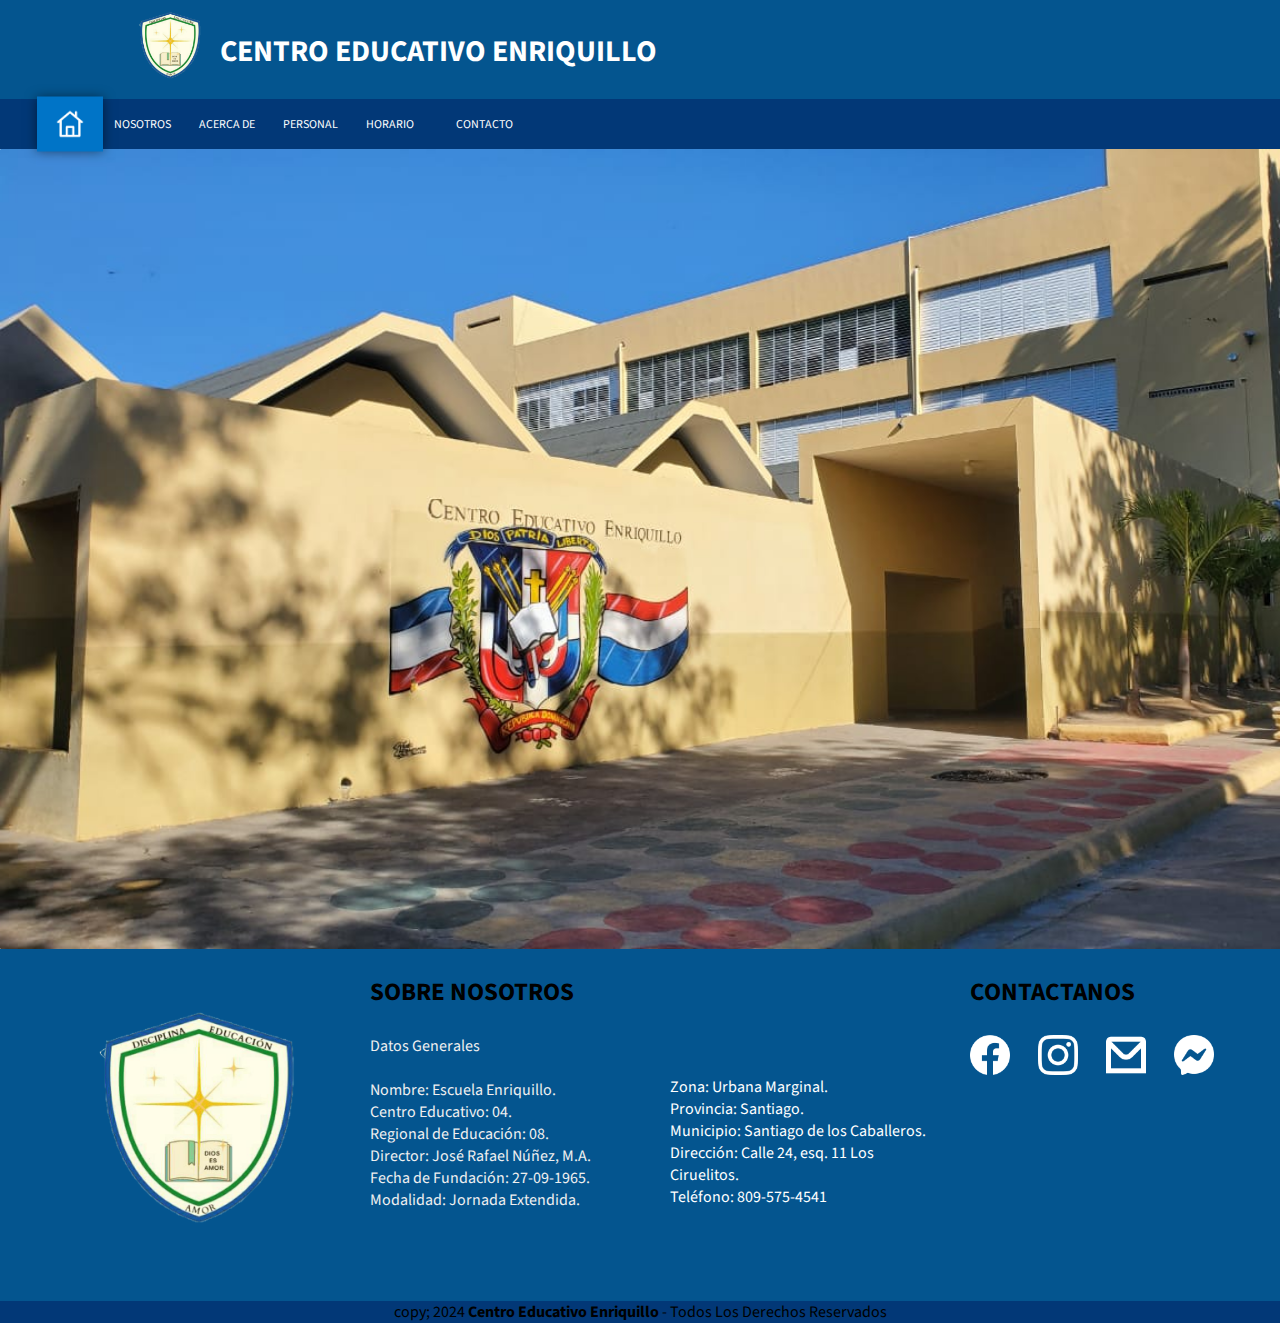
<file: index.html>
<!DOCTYPE html>
<html lang="en">
  <head>
    <meta charset="UTF-8" />
    <meta name="viewport" content="width=device-width, initial-scale=1.0" />
    <title>CENTRO EDUCATIVO ENRIQUILLO</title>
    <link rel="icon" href="img/logo.png" />
    <link rel="stylesheet" href="style.css" />
    <link rel="preconnect" href="https://fonts.googleapis.com" />
    <link rel="preconnect" href="https://fonts.gstatic.com" crossorigin />
    <link
      href="https://fonts.googleapis.com/css2?family=Source+Sans+3:ital,wght@0,200..900;1,200..900&display=swap"
      rel="stylesheet"
    />
  </head>
  <body>
    <header>
      <div class="mpn">
        <div class="header__superior">
          <div class="name"><b>CENTRO EDUCATIVO ENRIQUILLO</b></div>
          <div class="logo">
            <img src="img/logo.png" alt="" />
          </div>
          <div class="search"></div>
        </div>
      </div>

      <div class="container__menu">
        <div class="menu">
          <nav>
            <ul>
              <li><a href="index.html" id="selected"></a></li>
              <li><a href="nosotros.html">Nosotros</a></li>
              <li><a href="acercade.html">Acerca de</a></li>
              <li><a href="personal.html">Personal</a></li>
              <li>
                <a href="index.html" id="">Horario</a>
                <ul>
                  <li class="other">
                    <a href="">6to</a>
                    <ul class="nav2" style="position: absolute; top: -15px">
                      <li><a href="6to.html">6toA</a></li>
                      <li><a href="6tob.html">6toB</a></li>
                      <li><a href="6toc.html">6toC</a></li>
                    </ul>
                  </li>
                  <li class="other">
                    <a href="">5to</a>
                    <ul class="nav2" style="position: absolute; top: -15px">
                      <li><a href="5toa.html">5toA</a></li>
                      <li><a href="5tob.html">5toB</a></li>
                      <li><a href="5toc.html">5toC</a></li>
                      <li><a href="5tod.html">5toD</a></li>
                    </ul>
                  </li>
                  <li class="other">
                    <a href="">4to</a>
                    <ul class="nav2" style="position: absolute; top: -15px">
                      <li><a href="4toa.html">4toA</a></li>
                      <li><a href="4tob.html">4toB</a></li>
                      <li><a href="4toc.html">4toC</a></li>
                      <li><a href="4tod.html">4toD</a></li>
                    </ul>
                  </li>
                  <li class="other">
                    <a href="">3ro</a>
                    <ul class="nav2" style="position: absolute; top: -15px">
                      <li><a href="6to.html">6toA</a></li>
                      <li><a href="6tob.html">6toB</a></li>
                      <li><a href="6toc.html">6toC</a></li>
                    </ul>
                  </li>
                  <li class="other">
                    <a href="">2do</a>
                    <ul class="nav2" style="position: absolute; top: -15px">
                      <li><a href="6to.html">6toA</a></li>
                      <li><a href="6tob.html">6toB</a></li>
                      <li><a href="6toc.html">6toC</a></li>
                    </ul>
                  </li>
                </ul>
              </li>
              <li><a href="#contacto">Contacto</a></li>
            </ul>
          </nav>
        </div>
      </div>
    </header>

    <div class="slider-container">
      <div class="slider position"></div>
    </div>

    <footer class="pie-pagina" id="contacto" height="1200px">
      <div class="grupo-1">
        <div class="box">
          <figure>
            <a href="#">
              <img class="logofooter" src="img/logo.png" alt="" />
            </a>
          </figure>
        </div>

        <div class="box">
          <h2>SOBRE NOSOTROS</h2>
          <a>Datos Generales</a>
          <div class="box">
            <br />Nombre: Escuela Enriquillo. <br />Centro Educativo: 04.
            <br />Regional de Educación: 08. <br />Director: José Rafael Núñez,
            M.A. <br />Fecha de Fundación: 27-09-1965. <br />Modalidad: Jornada
            Extendida.
          </div>
        </div>

        <div class="box2">
          <br />Zona: Urbana Marginal. <br />Provincia: Santiago.
          <br />Municipio: Santiago de los Caballeros. <br />Dirección: Calle
          24, esq. 11 Los Ciruelitos. <br />Teléfono: 809-575-4541
        </div>

        <div class="box">
          <h2>CONTACTANOS</h2>
          <div class="red-social">
            <a
              href="https://www.facebook.com/CentroEducativoEnriquillo?mibextid=kFxxJD"
              ><img class="facebook" src="img/facebook.png" alt=""
            /></a>
            <a href=""
              ><img class="facebook" src="img/instagram.png" alt=""
            /></a>
            <a href=""><img class="facebook" src="img/gmail.png" alt="" /></a>
            <a href=""
              ><img class="facebook" src="img/messenger.png" alt=""
            /></a>
          </div>
        </div>
      </div>
      <div class="grupo-2">
        <p>
            copy; 2024 <b>Centro Educativo Enriquillo</b> - Todos Los Derechos
            Reservados</p>
      </div>
    </footer>

    <style>
      #selected {
        transform: scale(1.1);
        background-color: #0074c7;
        box-shadow: 0px 0px 10px 0px rgba(0, 0, 0, 0.5);
      }
    </style>

    <div class="resolucion">
      <div class="desktop"></div>

      <div class="tablet"></div>

      <div class="movil"></div>
    </div>
  </body>
</html>
</file>
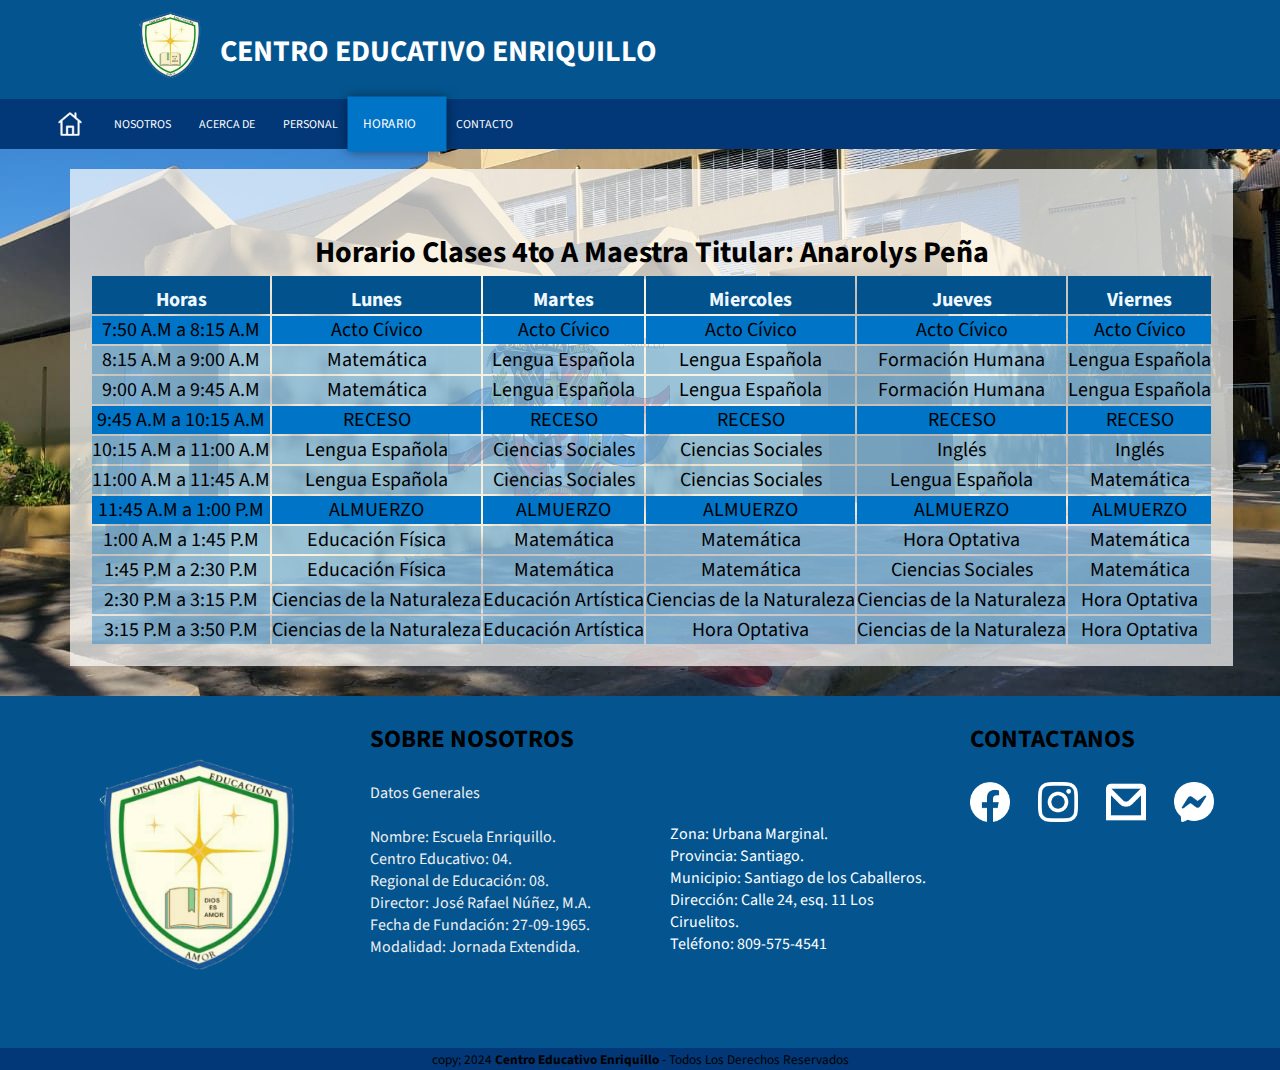
<file: 4toa.html>
<!DOCTYPE html>
<html lang="en">
<head>
    <meta charset="UTF-8">
    <meta name="viewport" content="width=device-width, initial-scale=1.0">
    <title>Horario</title>
    <link rel="icon" href="img/logo.png">
    <link rel="stylesheet" href="style.css">
    <link rel="preconnect" href="https://fonts.googleapis.com">
    <link rel="preconnect" href="https://fonts.gstatic.com" crossorigin>
    <link href="https://fonts.googleapis.com/css2?family=Source+Sans+3:ital,wght@0,200..900;1,200..900&display=swap" rel="stylesheet">
</head>
<body>
    
    <header>
        <div class="mpn">
        <div class="header__superior">
            <div class="name"><b>CENTRO EDUCATIVO ENRIQUILLO</b></div>
            <div class="logo">
                <img src="img/logo.png" alt="">
            </div>
            <div class="search">
                
            </div>
        </div>
       </div>

        <div class="container__menu">

           <div class="menu">
               <nav>
                  <ul>
                    <li><a href="index.html"></a></li>
                    <li><a href="nosotros.html">Nosotros</a></li>
                    <li><a href="acercade.html">Acerca de</a></li>
                    <li><a href="personal.html">Personal</a></li>
                    <li><a href="index.html" id="horario">Horario</a>
                        <ul>
                            <li class="other"><a href="">6to</a>
                                <ul  class="nav2" style="position: absolute; top: -15px;">
                                <li><a href="6to.html">6toA</a></li>
                                <li><a href="6tob.html">6toB</a></li>
                                <li><a href="6toc.html">6toC</a></li>
                                </ul>
                            </li>
                            <li class="other"><a href="">5to</a>
                                <ul  class="nav2" style="position: absolute; top: -15px;">
                                <li><a href="5toa.html">5toA</a></li>
                                <li><a href="5tob.html">5toB</a></li>
                                <li><a href="5toc.html">5toC</a></li>
                                <li><a href="5tod.html">5toD</a></li>
                                </ul>
                            </li>
                            <li class="other"><a href="">4to</a>
                                <ul  class="nav2" style="position: absolute; top: -15px;">
                                <li><a href="4toa.html">4toA</a></li>
                                <li><a href="4tob.html">4toB</a></li>
                                <li><a href="4toc.html">4toC</a></li>
                                <li><a href="4tod.html">4toD</a></li>
                                </ul>
                            </li>
                            <li class="other"><a href="">3ro</a>
                                <ul  class="nav2" style="position: absolute; top: -15px;">
                                <li><a href="6to.html">6toA</a></li>
                                <li><a href="6tob.html">6toB</a></li>
                                <li><a href="6toc.html">6toC</a></li>
                                </ul>
                            </li>
                            <li class="other"><a href="">2do</a>
                                <ul  class="nav2" style="position: absolute; top: -15px;">
                                <li><a href="6to.html">6toA</a></li>
                                <li><a href="6tob.html">6toB</a></li>
                                <li><a href="6toc.html">6toC</a></li>
                                </ul>
                            </li>
                        </ul>
                    
                    </li>
                    <li><a href="#">Contacto</a></li>
                  </ul>
               </nav>
           </div>
        </div>
    </header>

   
    <table>
        <td colspan="6">
            <h2 style="text-align: center;">Horario Clases 4to A Maestra Titular: Anarolys Peña</h2>
        </td>
        <tr>
        
         <td class="part1"><strong>Horas</strong></td>
         <td class="part1"><strong>Lunes</strong></td>
          <td class="part1"><strong>Martes</strong></td>
           <td class="part1"><strong>Miercoles</strong></td>
            <td class="part1"><strong>Jueves</strong></td>
              <td class="part1"><strong>Viernes</strong></td>
    </tr>

    <tr class="acto">
        <td>7:50 A.M a 8:15 A.M</td>
        <td>Acto Cívico</td>
        <td>Acto Cívico</td>
        <td>Acto Cívico</td>
        <td>Acto Cívico</td>
        <td>Acto Cívico</td>
    </tr>

    <tr class="parte2">
        <td>8:15 A.M a 9:00 A.M </td>
        <td>Matemática</td> 
        <td>Lengua Española</td>
        <td>Lengua Española</td>
        <td>Formación Humana</td>
        <td>Lengua Española</td>
    </tr>

    <tr class="parte2">
        <td>9:00 A.M a 9:45 A.M </td>
        <td>Matemática </td> 
        <td>Lengua Española</td>
        <td>Lengua Española</td>
        <td>Formación Humana</td>
        <td>Lengua Española</td>
    </tr>

    <tr class="acto">
        <td>9:45 A.M a 10:15 A.M</td>
        <td>RECESO</td>
        <td>RECESO</td>
        <td>RECESO</td>
        <td>RECESO</td>
        <td>RECESO</td>
    </tr>

    <tr class="parte2">
        <td>10:15 A.M a 11:00 A.M </td>
        <td>Lengua Española</td> 
        <td>Ciencias Sociales </td>
        <td>Ciencias Sociales</td>
        <td>Inglés</td>
        <td>Inglés</td>
    </tr>

    <tr class="parte2">
        <td>11:00 A.M a 11:45 A.M </td>
        <td>Lengua Española</td> 
        <td>Ciencias Sociales</td>
        <td>Ciencias Sociales</td>
        <td>Lengua Española</td>
        <td>Matemática</td>
    </tr>

    <tr class="acto">
        <td>11:45 A.M a 1:00 P.M</td>
        <td>ALMUERZO</td>
        <td>ALMUERZO</td>
        <td>ALMUERZO</td>
        <td>ALMUERZO</td>
        <td>ALMUERZO</td>
    </tr>

    <tr class="parte2">
        <td>1:00 A.M a 1:45 P.M </td>
        <td>Educación Física</td> 
        <td>Matemática</td>
        <td>Matemática</td>
        <td>Hora Optativa</td>
        <td>Matemática</td>
    </tr>

    <tr class="parte2">
        <td>1:45 P.M a 2:30 P.M </td>
        <td>Educación Física</td> 
        <td>Matemática</td>
        <td>Matemática</td>
        <td>Ciencias Sociales</td>
        <td>Matemática</td>
    </tr>

    <tr class="parte2">
        <td>2:30 P.M a 3:15 P.M </td>
        <td>Ciencias de la Naturaleza</td> 
        <td>Educación Artística</td>
        <td>Ciencias de la Naturaleza</td>
        <td>Ciencias de la Naturaleza</td>
        <td>Hora Optativa</td>
    </tr>


    <tr class="parte2">
        <td>3:15 P.M a 3:50 P.M </td>
        <td>Ciencias de la Naturaleza</td> 
        <td>Educación Artística</td>
        <td>Hora Optativa</td>
        <td>Ciencias de la Naturaleza</td>
        <td>Hora Optativa</td>
    </tr>


    </table>

    <style>

#horario{
    transform: scale(1.1);
    background-color: #0074c7;
    box-shadow: 0px 0px 10px 0px rgba(0,0,0,0.5);
}
        body{
            background-image: url(img/slider2.jpeg);

        }
        table{
            background-color: #ffffffb3;
            margin-top: 20px;
            padding: 20px;
            padding-top: 60px;
            justify-content: center;
            align-content: center;
            margin-left: 70px;
            font-size: 20px;
            text-align: center;
            margin-bottom: 30px;
        }

        .acto{
            background-color: #0074c7;
            justify-content: center;
            text-align: center;
        }

        .part1{
            background-color: #02538d;
            justify-content: center;
            text-align: center;
            padding-top: 10px;
            color: aliceblue;
        }

        .parte2{
            background: #0074c762;
        }

     
    </style>

</body>




<footer class="pie-pagina" id="contacto">
    <div class="grupo-1">

       <div class="box">
         <figure>
               <a href="#">
                   <img class="logofooter" src="img/logo.png" alt="">
               </a>
         </figure>
       </div>

      

        <div class="box">
            <h2>SOBRE NOSOTROS</h2>
            <a>Datos Generales</a> 
            <div class="box">
    <br>Nombre: Escuela Enriquillo.
    <br>Centro Educativo: 04.
    <br>Regional de Educación: 08.
    <br>Director: José Rafael Núñez, M.A.
    <br>Fecha de Fundación: 27-09-1965.
    <br>Modalidad: Jornada Extendida.
            </div>
        </div>
        
        <div class="box2">
            <br>Zona: Urbana Marginal.
            <br>Provincia: Santiago.
            <br>Municipio: Santiago de los Caballeros.
            <br>Dirección: Calle 24, esq. 11 Los Ciruelitos.
            <br>Teléfono: 809-575-4541
          
        </div>
    
    
        <div class="box">
            <h2>CONTACTANOS</h2>
            <div class="red-social">
              <a href="https://www.facebook.com/CentroEducativoEnriquillo?mibextid=kFxxJD"><img  class="facebook" src="img/facebook.png" alt="" ></a>
              <a href=""><img class="facebook" src="img/instagram.png" alt=""></a>
              <a href=""><img class="facebook" src="img/gmail.png" alt=""></a>
              <a href=""><img  class="facebook" src="img/messenger.png" alt=""></a>
            </div>
       </div>
   </div>
     <div class="grupo-2">
      <small>copy; 2024 <b>Centro Educativo Enriquillo</b> - Todos Los Derechos Reservados</small>
     </div>
  </footer>


</html>
</file>
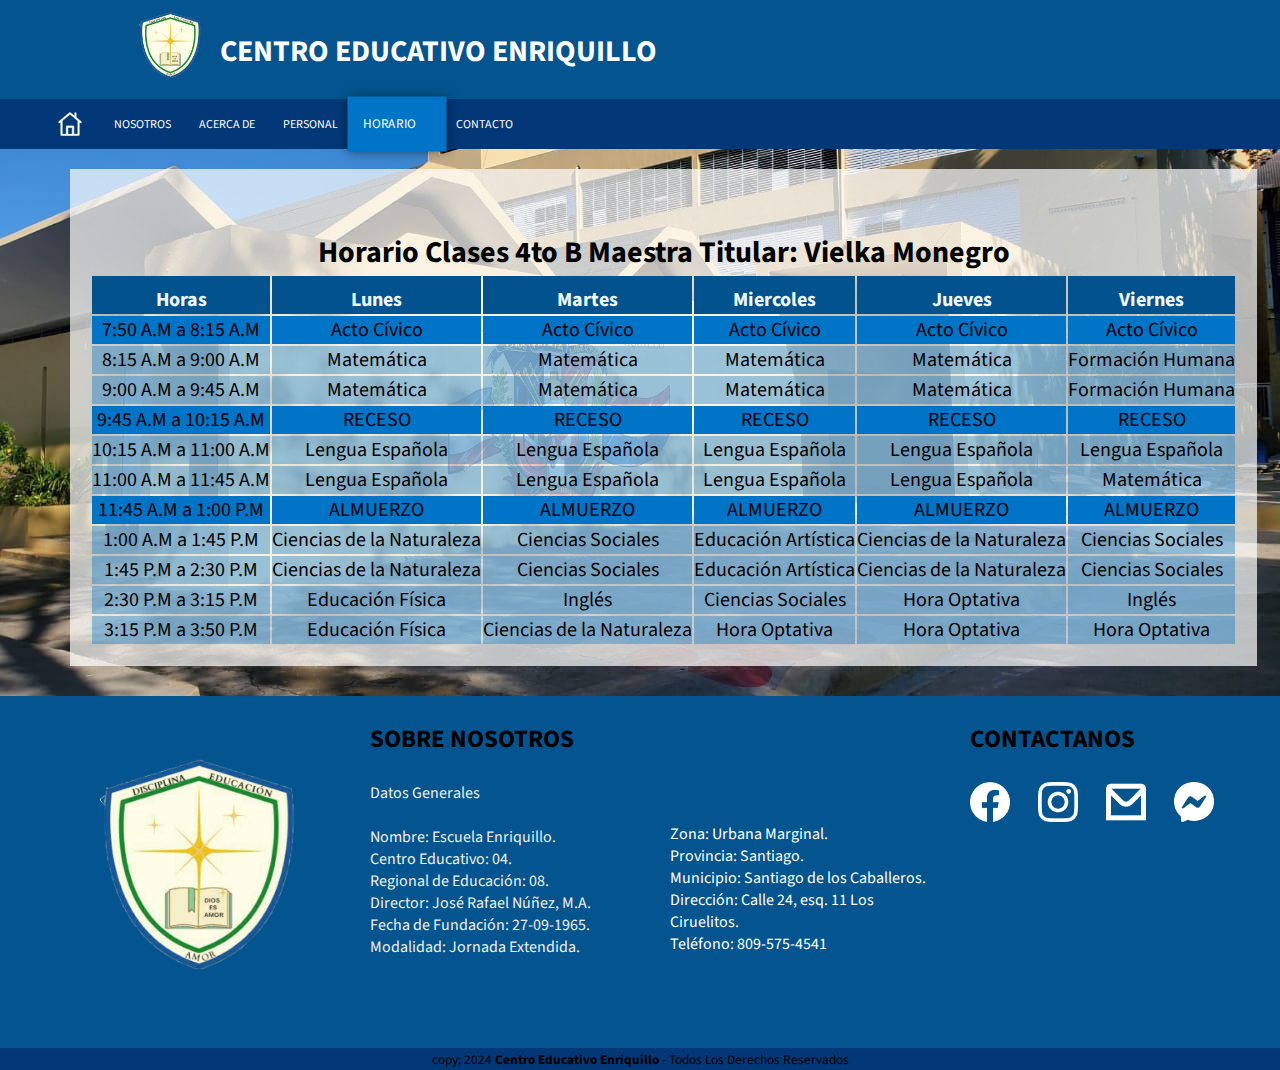
<file: 4tob.html>
<!DOCTYPE html>
<html lang="en">
<head>
    <meta charset="UTF-8">
    <meta name="viewport" content="width=device-width, initial-scale=1.0">
    <title>Horario</title>
    <link rel="icon" href="img/logo.png">
    <link rel="stylesheet" href="style.css">
    <link rel="preconnect" href="https://fonts.googleapis.com">
    <link rel="preconnect" href="https://fonts.gstatic.com" crossorigin>
    <link href="https://fonts.googleapis.com/css2?family=Source+Sans+3:ital,wght@0,200..900;1,200..900&display=swap" rel="stylesheet">
</head>
<body>
    
    <header>
        <div class="mpn">
        <div class="header__superior">
            <div class="name"><b>CENTRO EDUCATIVO ENRIQUILLO</b></div>
            <div class="logo">
                <img src="img/logo.png" alt="">
            </div>
            <div class="search">
                
            </div>
        </div>
       </div>

        <div class="container__menu">

           <div class="menu">
               <nav>
                  <ul>
                    <li><a href="index.html"></a></li>
                    <li><a href="nosotros.html">Nosotros</a></li>
                    <li><a href="acercade.html">Acerca de</a></li>
                    <li><a href="personal.html">Personal</a></li>
                    <li><a href="index.html" id="horario">Horario</a>
                        <ul>
                            <li class="other"><a href="">6to</a>
                                <ul  class="nav2" style="position: absolute; top: -15px;">
                                <li><a href="6to.html">6toA</a></li>
                                <li><a href="6tob.html">6toB</a></li>
                                <li><a href="6toc.html">6toC</a></li>
                                </ul>
                            </li>
                            <li class="other"><a href="">5to</a>
                                <ul  class="nav2" style="position: absolute; top: -15px;">
                                <li><a href="5toa.html">5toA</a></li>
                                <li><a href="5tob.html">5toB</a></li>
                                <li><a href="5toc.html">5toC</a></li>
                                <li><a href="5tod.html">5toD</a></li>
                                </ul>
                            </li>
                            <li class="other"><a href="">4to</a>
                                <ul  class="nav2" style="position: absolute; top: -15px;">
                                <li><a href="4toa.html">4toA</a></li>
                                <li><a href="4tob.html">4toB</a></li>
                                <li><a href="4toc.html">4toC</a></li>
                                <li><a href="4tod.html">4toD</a></li>
                                </ul>
                            </li>
                            <li class="other"><a href="">3ro</a>
                                <ul  class="nav2" style="position: absolute; top: -15px;">
                                <li><a href="6to.html">6toA</a></li>
                                <li><a href="6tob.html">6toB</a></li>
                                <li><a href="6toc.html">6toC</a></li>
                                </ul>
                            </li>
                            <li class="other"><a href="">2do</a>
                                <ul  class="nav2" style="position: absolute; top: -15px;">
                                <li><a href="6to.html">6toA</a></li>
                                <li><a href="6tob.html">6toB</a></li>
                                <li><a href="6toc.html">6toC</a></li>
                                </ul>
                            </li>
                        </ul>
                    
                    </li>
                    <li><a href="#">Contacto</a></li>
                  </ul>
               </nav>
           </div>
        </div>
    </header>
   
    <table>
        <td colspan="6">
            <h2 style="text-align: center;">Horario Clases 4to B Maestra Titular: Vielka Monegro</h2>
        </td>
        <tr>
       
         <td class="part1"><strong>Horas</strong></td>
         <td class="part1"><strong>Lunes</strong></td>
          <td class="part1"><strong>Martes</strong></td>
           <td class="part1"><strong>Miercoles</strong></td>
            <td class="part1"><strong>Jueves</strong></td>
              <td class="part1"><strong>Viernes</strong></td>
    </tr>

    <tr class="acto">
        <td>7:50 A.M a 8:15 A.M</td>
        <td>Acto Cívico</td>
        <td>Acto Cívico</td>
        <td>Acto Cívico</td>
        <td>Acto Cívico</td>
        <td>Acto Cívico</td>
    </tr>

    <tr class="parte2">
        <td>8:15 A.M a 9:00 A.M </td>
        <td>Matemática</td> 
        <td>Matemática</td>
        <td>Matemática</td>
        <td>Matemática</td>
        <td>Formación Humana</td>
        
    </tr>

    <tr class="parte2">
        <td>9:00 A.M a 9:45 A.M </td>
        <td>Matemática </td> 
        <td>Matemática</td>
        <td>Matemática</td>
        <td>Matemática</td>
        <td>Formación Humana</td>
    </tr>

    <tr class="acto">
        <td>9:45 A.M a 10:15 A.M</td>
        <td>RECESO</td>
        <td>RECESO</td>
        <td>RECESO</td>
        <td>RECESO</td>
        <td>RECESO</td>
    </tr>

    <tr class="parte2">
        <td>10:15 A.M a 11:00 A.M </td>
        <td>Lengua Española</td> 
        <td>Lengua Española</td> 
        <td>Lengua Española</td> 
        <td>Lengua Española</td> 
        <td>Lengua Española</td>
    </tr>

    <tr class="parte2">
        <td>11:00 A.M a 11:45 A.M </td>
        <td>Lengua Española</td> 
        <td>Lengua Española</td> 
        <td>Lengua Española</td> 
        <td>Lengua Española</td> 
        <td>Matemática</td> 
        
    </tr>

    <tr class="acto">
        <td>11:45 A.M a 1:00 P.M</td>
        <td>ALMUERZO</td>
        <td>ALMUERZO</td>
        <td>ALMUERZO</td>
        <td>ALMUERZO</td>
        <td>ALMUERZO</td>
    </tr>

    <tr class="parte2">
        <td>1:00 A.M a 1:45 P.M </td>
        <td>Ciencias de la Naturaleza</td> 
        <td>Ciencias Sociales</td>
        <td>Educación Artística</td>
        <td>Ciencias de la Naturaleza</td>
        <td>Ciencias Sociales</td>
    </tr>

    <tr class="parte2">
        <td>1:45 P.M a 2:30 P.M </td>
        <td>Ciencias de la Naturaleza</td> 
        <td>Ciencias Sociales</td>
        <td>Educación Artística</td>
        <td>Ciencias de la Naturaleza</td>
        <td>Ciencias Sociales</td>
    </tr>

    <tr class="parte2">
        <td>2:30 P.M a 3:15 P.M </td>
        <td>Educación Física</td> 
        <td>Inglés</td>
        <td>Ciencias Sociales</td>
        <td>Hora Optativa</td>
        <td>Inglés</td>
    </tr>


    <tr class="parte2">
        <td>3:15 P.M a 3:50 P.M </td>
        <td>Educación Física</td> 
        <td>Ciencias de la Naturaleza</td>
        <td>Hora Optativa</td>
        <td>Hora Optativa</td>
        <td>Hora Optativa</td>
    </tr>


    </table>

    <style>

#horario{
    transform: scale(1.1);
    background-color: #0074c7;
    box-shadow: 0px 0px 10px 0px rgba(0,0,0,0.5);
}
        body{
            background-image: url(img/slider2.jpeg);

        }
        table{
            background-color: #ffffffb3;
            margin-top: 20px;
            padding: 20px;
            padding-top: 60px;
            justify-content: center;
            align-content: center;
            margin-left: 70px;
            font-size: 20px;
            text-align: center;
            margin-bottom: 30px;
        }

        .acto{
            background-color: #0074c7;
            justify-content: center;
            text-align: center;
        }

        .part1{
            background-color: #02538d;
            justify-content: center;
            text-align: center;
            padding-top: 10px;
            color: aliceblue;
        }

        .parte2{
            background: #0074c762;
        }

     
    </style>

</body>




<footer class="pie-pagina" id="contacto">
    <div class="grupo-1">

       <div class="box">
         <figure>
               <a href="#">
                   <img class="logofooter" src="img/logo.png" alt="">
               </a>
         </figure>
       </div>

      

        <div class="box">
            <h2>SOBRE NOSOTROS</h2>
            <a>Datos Generales</a> 
            <div class="box">
    <br>Nombre: Escuela Enriquillo.
    <br>Centro Educativo: 04.
    <br>Regional de Educación: 08.
    <br>Director: José Rafael Núñez, M.A.
    <br>Fecha de Fundación: 27-09-1965.
    <br>Modalidad: Jornada Extendida.
            </div>
        </div>
        
        <div class="box2">
            <br>Zona: Urbana Marginal.
            <br>Provincia: Santiago.
            <br>Municipio: Santiago de los Caballeros.
            <br>Dirección: Calle 24, esq. 11 Los Ciruelitos.
            <br>Teléfono: 809-575-4541
          
        </div>
    
    
        <div class="box">
            <h2>CONTACTANOS</h2>
            <div class="red-social">
              <a href="https://www.facebook.com/CentroEducativoEnriquillo?mibextid=kFxxJD"><img  class="facebook" src="img/facebook.png" alt="" ></a>
              <a href=""><img class="facebook" src="img/instagram.png" alt=""></a>
              <a href=""><img class="facebook" src="img/gmail.png" alt=""></a>
              <a href=""><img  class="facebook" src="img/messenger.png" alt=""></a>
            </div>
       </div>
   </div>
     <div class="grupo-2">
      <small>copy; 2024 <b>Centro Educativo Enriquillo</b> - Todos Los Derechos Reservados</small>
     </div>
  </footer>


</html>
</file>
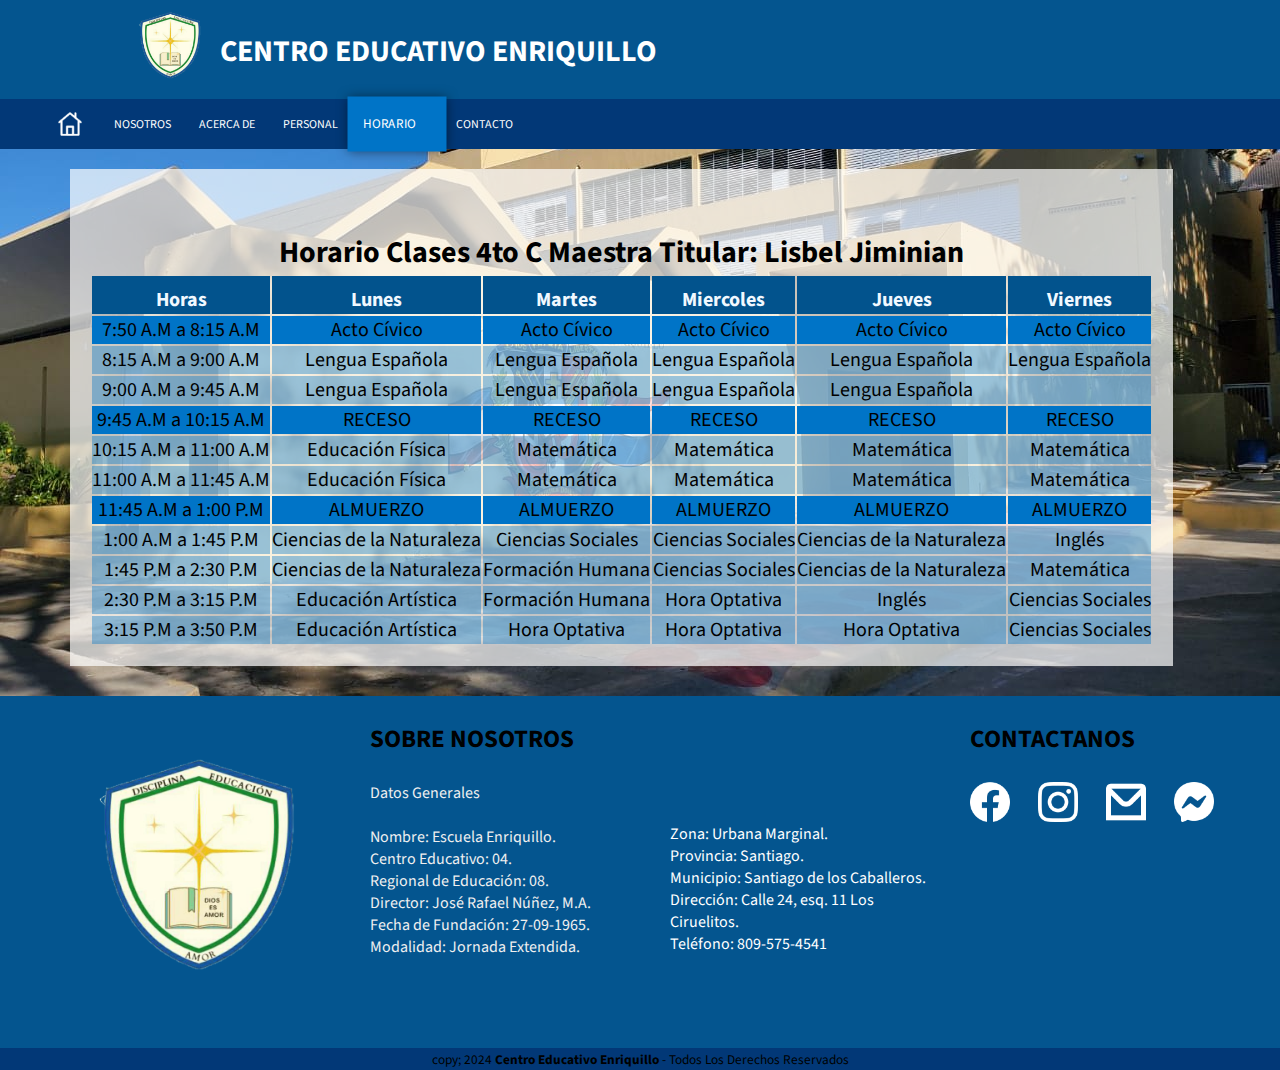
<file: 4toc.html>
<!DOCTYPE html>
<html lang="en">
<head>
    <meta charset="UTF-8">
    <meta name="viewport" content="width=device-width, initial-scale=1.0">
    <title>Horario</title>
    <link rel="icon" href="img/logo.png">
    <link rel="stylesheet" href="style.css">
    <link rel="preconnect" href="https://fonts.googleapis.com">
    <link rel="preconnect" href="https://fonts.gstatic.com" crossorigin>
    <link href="https://fonts.googleapis.com/css2?family=Source+Sans+3:ital,wght@0,200..900;1,200..900&display=swap" rel="stylesheet">
</head>
<body>
    
    <header>
        <div class="mpn">
        <div class="header__superior">
            <div class="name"><b>CENTRO EDUCATIVO ENRIQUILLO</b></div>
            <div class="logo">
                <img src="img/logo.png" alt="">
            </div>
            <div class="search">
                
            </div>
        </div>
       </div>

        <div class="container__menu">

           <div class="menu">
               <nav>
                  <ul>
                    <li><a href="index.html"></a></li>
                    <li><a href="nosotros.html">Nosotros</a></li>
                    <li><a href="acercade.html">Acerca de</a></li>
                    <li><a href="personal.html">Personal</a></li>
                    <li><a href="index.html" id="horario">Horario</a>
                        <ul>
                            <li class="other"><a href="">6to</a>
                                <ul  class="nav2" style="position: absolute; top: -15px;">
                                <li><a href="6to.html">6toA</a></li>
                                <li><a href="6tob.html">6toB</a></li>
                                <li><a href="6toc.html">6toC</a></li>
                                </ul>
                            </li>
                            <li class="other"><a href="">5to</a>
                                <ul  class="nav2" style="position: absolute; top: -15px;">
                                <li><a href="5toa.html">5toA</a></li>
                                <li><a href="5tob.html">5toB</a></li>
                                <li><a href="5toc.html">5toC</a></li>
                                <li><a href="5tod.html">5toD</a></li>
                                </ul>
                            </li>
                            <li class="other"><a href="">4to</a>
                                <ul  class="nav2" style="position: absolute; top: -15px;">
                                <li><a href="4toa.html">4toA</a></li>
                                <li><a href="4tob.html">4toB</a></li>
                                <li><a href="4toc.html">4toC</a></li>
                                <li><a href="4tod.html">4toD</a></li>
                                </ul>
                            </li>
                            <li class="other"><a href="">3ro</a>
                                <ul  class="nav2" style="position: absolute; top: -15px;">
                                <li><a href="6to.html">6toA</a></li>
                                <li><a href="6tob.html">6toB</a></li>
                                <li><a href="6toc.html">6toC</a></li>
                                </ul>
                            </li>
                            <li class="other"><a href="">2do</a>
                                <ul  class="nav2" style="position: absolute; top: -15px;">
                                <li><a href="6to.html">6toA</a></li>
                                <li><a href="6tob.html">6toB</a></li>
                                <li><a href="6toc.html">6toC</a></li>
                                </ul>
                            </li>
                        </ul>
                    
                    </li>
                    <li><a href="#">Contacto</a></li>
                  </ul>
               </nav>
           </div>
        </div>
    </header>
   
    <table>
        <td colspan="6">
            <h2 style="text-align: center;">Horario Clases 4to C Maestra Titular: Lisbel Jiminian</h2>
        </td>
        <tr>
         
         <td class="part1"><strong>Horas</strong></td>
         <td class="part1"><strong>Lunes</strong></td>
          <td class="part1"><strong>Martes</strong></td>
           <td class="part1"><strong>Miercoles</strong></td>
            <td class="part1"><strong>Jueves</strong></td>
              <td class="part1"><strong>Viernes</strong></td>
    </tr>

    <tr class="acto">
        <td>7:50 A.M a 8:15 A.M</td>
        <td>Acto Cívico</td>
        <td>Acto Cívico</td>
        <td>Acto Cívico</td>
        <td>Acto Cívico</td>
        <td>Acto Cívico</td>
    </tr>

    <tr class="parte2">
        <td>8:15 A.M a 9:00 A.M </td>
        <td>Lengua Española</td> 
        <td>Lengua Española</td> 
        <td>Lengua Española</td> 
        <td>Lengua Española</td> 
        <td>Lengua Española</td> 
        
    </tr>

    <tr class="parte2">
        <td>9:00 A.M a 9:45 A.M </td>
        <td>Lengua Española</td> 
        <td>Lengua Española</td> 
        <td>Lengua Española</td> 
        <td>Lengua Española</td>
        <td></td>
    </tr>

    <tr class="acto">
        <td>9:45 A.M a 10:15 A.M</td>
        <td>RECESO</td>
        <td>RECESO</td>
        <td>RECESO</td>
        <td>RECESO</td>
        <td>RECESO</td>
    </tr>

    <tr class="parte2">
        <td>10:15 A.M a 11:00 A.M </td>
        <td>Educación Física</td> 
        <td>Matemática</td> 
        <td>Matemática</td>
        <td>Matemática</td>
        <td>Matemática</td>
     
    </tr>

    <tr class="parte2">
        <td>11:00 A.M a 11:45 A.M </td>
        <td>Educación Física</td> 
        <td>Matemática</td> 
        <td>Matemática</td>
        <td>Matemática</td>
        <td>Matemática</td> 
        
    </tr>

    <tr class="acto">
        <td>11:45 A.M a 1:00 P.M</td>
        <td>ALMUERZO</td>
        <td>ALMUERZO</td>
        <td>ALMUERZO</td>
        <td>ALMUERZO</td>
        <td>ALMUERZO</td>
    </tr>

    <tr class="parte2">
        <td>1:00 A.M a 1:45 P.M </td>
        <td>Ciencias de la Naturaleza</td> 
        <td>Ciencias Sociales</td>
        <td>Ciencias Sociales</td>
        <td>Ciencias de la Naturaleza</td>
        <td>Inglés</td>
    </tr>

    <tr class="parte2">
        <td>1:45 P.M a 2:30 P.M </td>
        <td>Ciencias de la Naturaleza</td> 
        <td>Formación Humana</td>
        <td>Ciencias Sociales</td>
        <td>Ciencias de la Naturaleza</td>
        <td>Matemática</td>
    </tr>

    <tr class="parte2">
        <td>2:30 P.M a 3:15 P.M </td>
        <td>Educación Artística</td> 
        <td>Formación Humana</td>
        <td>Hora Optativa</td>
        <td>Inglés</td>
        <td>Ciencias Sociales</td>
    </tr>


    <tr class="parte2">
        <td>3:15 P.M a 3:50 P.M </td>
        <td>Educación Artística</td> 
        <td>Hora Optativa</td>
        <td>Hora Optativa</td>
        <td>Hora Optativa</td>
        <td>Ciencias Sociales</td>
    </tr>


    </table>

    <style>

#horario{
    transform: scale(1.1);
    background-color: #0074c7;
    box-shadow: 0px 0px 10px 0px rgba(0,0,0,0.5);
}
        body{
            background-image: url(img/slider2.jpeg);

        }
        table{
            background-color: #ffffffb3;
            margin-top: 20px;
            padding: 20px;
            padding-top: 60px;
            justify-content: center;
            align-content: center;
            margin-left: 70px;
            font-size: 20px;
            text-align: center;
            margin-bottom: 30px;
        }

        .acto{
            background-color: #0074c7;
            justify-content: center;
            text-align: center;
        }

        .part1{
            background-color: #02538d;
            justify-content: center;
            text-align: center;
            padding-top: 10px;
            color: aliceblue;
        }

        .parte2{
            background: #0074c762;
        }

     
    </style>

</body>




<footer class="pie-pagina" id="contacto">
    <div class="grupo-1">

       <div class="box">
         <figure>
               <a href="#">
                   <img class="logofooter" src="img/logo.png" alt="">
               </a>
         </figure>
       </div>

      

        <div class="box">
            <h2>SOBRE NOSOTROS</h2>
            <a>Datos Generales</a> 
            <div class="box">
    <br>Nombre: Escuela Enriquillo.
    <br>Centro Educativo: 04.
    <br>Regional de Educación: 08.
    <br>Director: José Rafael Núñez, M.A.
    <br>Fecha de Fundación: 27-09-1965.
    <br>Modalidad: Jornada Extendida.
            </div>
        </div>
        
        <div class="box2">
            <br>Zona: Urbana Marginal.
            <br>Provincia: Santiago.
            <br>Municipio: Santiago de los Caballeros.
            <br>Dirección: Calle 24, esq. 11 Los Ciruelitos.
            <br>Teléfono: 809-575-4541
          
        </div>
    
    
        <div class="box">
            <h2>CONTACTANOS</h2>
            <div class="red-social">
              <a href="https://www.facebook.com/CentroEducativoEnriquillo?mibextid=kFxxJD"><img  class="facebook" src="img/facebook.png" alt="" ></a>
              <a href=""><img class="facebook" src="img/instagram.png" alt=""></a>
              <a href=""><img class="facebook" src="img/gmail.png" alt=""></a>
              <a href=""><img  class="facebook" src="img/messenger.png" alt=""></a>
            </div>
       </div>
   </div>
     <div class="grupo-2">
      <small>copy; 2024 <b>Centro Educativo Enriquillo</b> - Todos Los Derechos Reservados</small>
     </div>
  </footer>


</html>
</file>
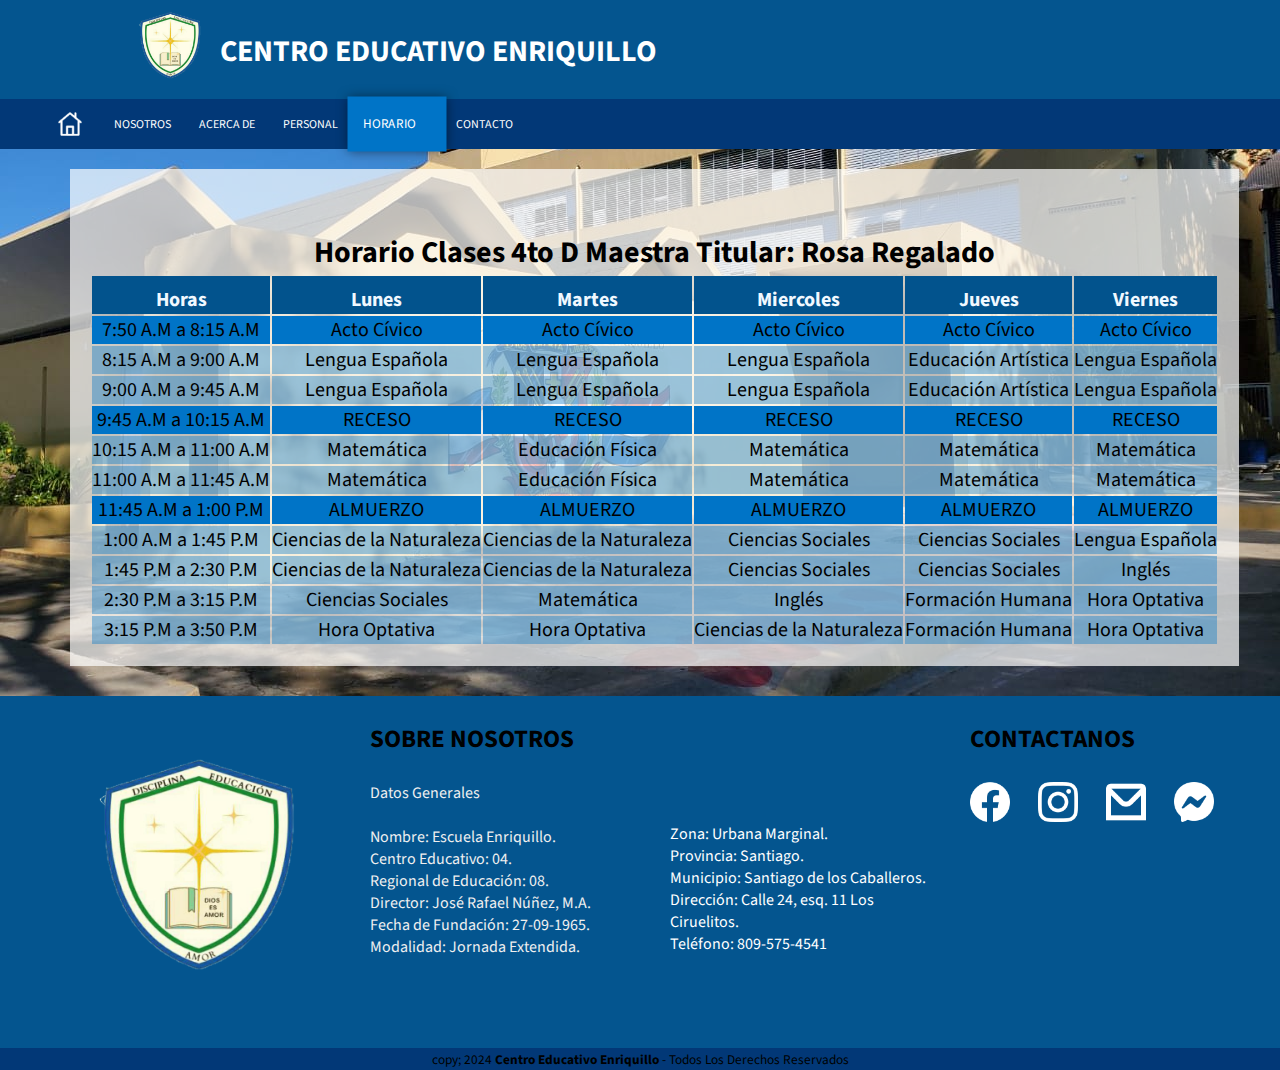
<file: 4tod.html>
<!DOCTYPE html>
<html lang="en">
<head>
    <meta charset="UTF-8">
    <meta name="viewport" content="width=device-width, initial-scale=1.0">
    <title>Horario</title>
    <link rel="icon" href="img/logo.png">
    <link rel="stylesheet" href="style.css">
    <link rel="preconnect" href="https://fonts.googleapis.com">
    <link rel="preconnect" href="https://fonts.gstatic.com" crossorigin>
    <link href="https://fonts.googleapis.com/css2?family=Source+Sans+3:ital,wght@0,200..900;1,200..900&display=swap" rel="stylesheet">
</head>
<body>
    
    <header>
        <div class="mpn">
        <div class="header__superior">
            <div class="name"><b>CENTRO EDUCATIVO ENRIQUILLO</b></div>
            <div class="logo">
                <img src="img/logo.png" alt="">
            </div>
            <div class="search">
                
            </div>
        </div>
       </div>

        <div class="container__menu">

           <div class="menu">
               <nav>
                  <ul>
                    <li><a href="index.html"></a></li>
                    <li><a href="nosotros.html">Nosotros</a></li>
                    <li><a href="acercade.html">Acerca de</a></li>
                    <li><a href="personal.html">Personal</a></li>
                    <li><a href="index.html" id="horario">Horario</a>
                        <ul>
                            <li class="other"><a href="">6to</a>
                                <ul  class="nav2" style="position: absolute; top: -15px;">
                                <li><a href="6to.html">6toA</a></li>
                                <li><a href="6tob.html">6toB</a></li>
                                <li><a href="6toc.html">6toC</a></li>
                                </ul>
                            </li>
                            <li class="other"><a href="">5to</a>
                                <ul  class="nav2" style="position: absolute; top: -15px;">
                                <li><a href="5toa.html">5toA</a></li>
                                <li><a href="5tob.html">5toB</a></li>
                                <li><a href="5toc.html">5toC</a></li>
                                <li><a href="5tod.html">5toD</a></li>
                                </ul>
                            </li>
                            <li class="other"><a href="">4to</a>
                                <ul  class="nav2" style="position: absolute; top: -15px;">
                                <li><a href="4toa.html">4toA</a></li>
                                <li><a href="4tob.html">4toB</a></li>
                                <li><a href="4toc.html">4toC</a></li>
                                <li><a href="4tod.html">4toD</a></li>
                                </ul>
                            </li>
                            <li class="other"><a href="">3ro</a>
                                <ul  class="nav2" style="position: absolute; top: -15px;">
                                <li><a href="6to.html">6toA</a></li>
                                <li><a href="6tob.html">6toB</a></li>
                                <li><a href="6toc.html">6toC</a></li>
                                </ul>
                            </li>
                            <li class="other"><a href="">2do</a>
                                <ul  class="nav2" style="position: absolute; top: -15px;">
                                <li><a href="6to.html">6toA</a></li>
                                <li><a href="6tob.html">6toB</a></li>
                                <li><a href="6toc.html">6toC</a></li>
                                </ul>
                            </li>
                        </ul>
                    
                    </li>
                    <li><a href="#">Contacto</a></li>
                  </ul>
               </nav>
           </div>
        </div>
    </header>

   
    <table>
        <td colspan="6">
            <h2 style="text-align: center;">Horario Clases 4to D  Maestra Titular: Rosa Regalado</h2>
        </td>
        <tr>
        
         <td class="part1"><strong>Horas</strong></td>
         <td class="part1"><strong>Lunes</strong></td>
          <td class="part1"><strong>Martes</strong></td>
           <td class="part1"><strong>Miercoles</strong></td>
            <td class="part1"><strong>Jueves</strong></td>
              <td class="part1"><strong>Viernes</strong></td>
    </tr>

    <tr class="acto">
        <td>7:50 A.M a 8:15 A.M</td>
        <td>Acto Cívico</td>
        <td>Acto Cívico</td>
        <td>Acto Cívico</td>
        <td>Acto Cívico</td>
        <td>Acto Cívico</td>
    </tr>

    <tr class="parte2">
        <td>8:15 A.M a 9:00 A.M </td>
        <td>Lengua Española</td> 
        <td>Lengua Española</td> 
        <td>Lengua Española</td> 
        <td>Educación Artística</td> 
        <td>Lengua Española</td> 
        
    </tr>

    <tr class="parte2">
        <td>9:00 A.M a 9:45 A.M </td>
        <td>Lengua Española</td> 
        <td>Lengua Española</td> 
        <td>Lengua Española</td> 
        <td>Educación Artística</td> 
        <td>Lengua Española</td>
      
    </tr>

    <tr class="acto">
        <td>9:45 A.M a 10:15 A.M</td>
        <td>RECESO</td>
        <td>RECESO</td>
        <td>RECESO</td>
        <td>RECESO</td>
        <td>RECESO</td>
    </tr>

    <tr class="parte2">
        <td>10:15 A.M a 11:00 A.M </td>
        <td>Matemática</td> 
        <td>Educación Física</td> 
        <td>Matemática</td>
        <td>Matemática</td>
        <td>Matemática</td>
     
    </tr>

    <tr class="parte2">
        <td>11:00 A.M a 11:45 A.M </td>
        <td>Matemática</td> 
        <td>Educación Física</td> 
        <td>Matemática</td>
        <td>Matemática</td>
        <td>Matemática</td> 
        
    </tr>

    <tr class="acto">
        <td>11:45 A.M a 1:00 P.M</td>
        <td>ALMUERZO</td>
        <td>ALMUERZO</td>
        <td>ALMUERZO</td>
        <td>ALMUERZO</td>
        <td>ALMUERZO</td>
    </tr>

    <tr class="parte2">
        <td>1:00 A.M a 1:45 P.M </td>
        <td>Ciencias de la Naturaleza</td> 
        <td>Ciencias de la Naturaleza</td> 
        <td>Ciencias Sociales</td>
        <td>Ciencias Sociales</td>
        <td>Lengua Española</td>
    </tr>

    <tr class="parte2">
        <td>1:45 P.M a 2:30 P.M </td>
        <td>Ciencias de la Naturaleza</td> 
        <td>Ciencias de la Naturaleza</td> 
        <td>Ciencias Sociales</td>
        <td>Ciencias Sociales</td>
        <td>Inglés</td>
    </tr>

    <tr class="parte2">
        <td>2:30 P.M a 3:15 P.M </td>
        <td>Ciencias Sociales</td> 
        <td>Matemática</td>
        <td>Inglés</td>
        <td>Formación Humana</td>
        <td>Hora Optativa</td>
    </tr>


    <tr class="parte2">
        <td>3:15 P.M a 3:50 P.M </td>
        <td>Hora Optativa</td>
        <td>Hora Optativa</td>
        <td>Ciencias de la Naturaleza</td>
        <td>Formación Humana</td>
        <td>Hora Optativa</td>
    </tr>


    </table>

    <style>

#horario{
    transform: scale(1.1);
    background-color: #0074c7;
    box-shadow: 0px 0px 10px 0px rgba(0,0,0,0.5);
}
        body{
            background-image: url(img/slider2.jpeg);

        }
        table{
            background-color: #ffffffb3;
            margin-top: 20px;
            padding: 20px;
            padding-top: 60px;
            justify-content: center;
            align-content: center;
            margin-left: 70px;
            font-size: 20px;
            text-align: center;
            margin-bottom: 30px;
        }

        .acto{
            background-color: #0074c7;
            justify-content: center;
            text-align: center;
        }

        .part1{
            background-color: #02538d;
            justify-content: center;
            text-align: center;
            padding-top: 10px;
            color: aliceblue;
        }

        .parte2{
            background: #0074c762;
        }

     
    </style>

</body>




<footer class="pie-pagina" id="contacto">
    <div class="grupo-1">

       <div class="box">
         <figure>
               <a href="#">
                   <img class="logofooter" src="img/logo.png" alt="">
               </a>
         </figure>
       </div>

      

        <div class="box">
            <h2>SOBRE NOSOTROS</h2>
            <a>Datos Generales</a> 
            <div class="box">
    <br>Nombre: Escuela Enriquillo.
    <br>Centro Educativo: 04.
    <br>Regional de Educación: 08.
    <br>Director: José Rafael Núñez, M.A.
    <br>Fecha de Fundación: 27-09-1965.
    <br>Modalidad: Jornada Extendida.
            </div>
        </div>
        
        <div class="box2">
            <br>Zona: Urbana Marginal.
            <br>Provincia: Santiago.
            <br>Municipio: Santiago de los Caballeros.
            <br>Dirección: Calle 24, esq. 11 Los Ciruelitos.
            <br>Teléfono: 809-575-4541
          
        </div>
    
    
        <div class="box">
            <h2>CONTACTANOS</h2>
            <div class="red-social">
              <a href="https://www.facebook.com/CentroEducativoEnriquillo?mibextid=kFxxJD"><img  class="facebook" src="img/facebook.png" alt="" ></a>
              <a href=""><img class="facebook" src="img/instagram.png" alt=""></a>
              <a href=""><img class="facebook" src="img/gmail.png" alt=""></a>
              <a href=""><img  class="facebook" src="img/messenger.png" alt=""></a>
            </div>
       </div>
   </div>
     <div class="grupo-2">
      <small>copy; 2024 <b>Centro Educativo Enriquillo</b> - Todos Los Derechos Reservados</small>
     </div>
  </footer>


</html>
</file>
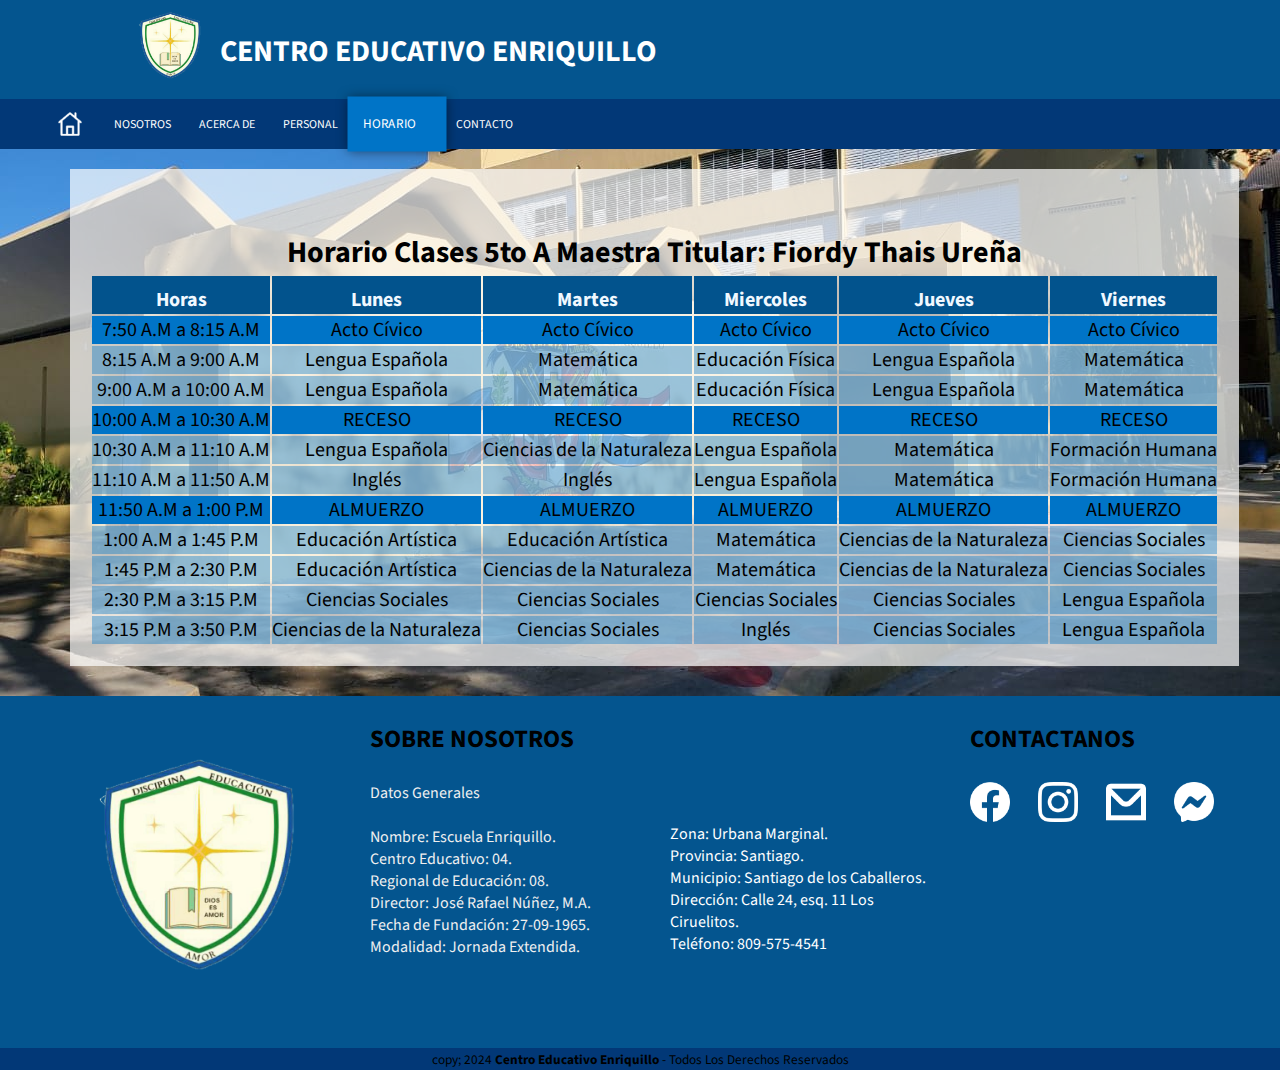
<file: 5toa.html>
<!DOCTYPE html>
<html lang="en">
<head>
    <meta charset="UTF-8">
    <meta name="viewport" content="width=device-width, initial-scale=1.0">
    <title>Horario</title>
    <link rel="icon" href="img/logo.png">
    <link rel="stylesheet" href="style.css">
    <link rel="preconnect" href="https://fonts.googleapis.com">
    <link rel="preconnect" href="https://fonts.gstatic.com" crossorigin>
    <link href="https://fonts.googleapis.com/css2?family=Source+Sans+3:ital,wght@0,200..900;1,200..900&display=swap" rel="stylesheet">
</head>
<body>
    
    <header>
        <div class="mpn">
        <div class="header__superior">
            <div class="name"><b>CENTRO EDUCATIVO ENRIQUILLO</b></div>
            <div class="logo">
                <img src="img/logo.png" alt="">
            </div>
            <div class="search">
                
            </div>
        </div>
       </div>

        <div class="container__menu">

           <div class="menu">
               <nav>
                  <ul>
                    <li><a href="index.html"></a></li>
                    <li><a href="nosotros.html">Nosotros</a></li>
                    <li><a href="acercade.html">Acerca de</a></li>
                    <li><a href="personal.html">Personal</a></li>
                    <li><a href="index.html" id="horario">Horario</a>
                        <ul>
                            <li class="other"><a href="">6to</a>
                                <ul  class="nav2" style="position: absolute; top: -15px;">
                                <li><a href="6to.html">6toA</a></li>
                                <li><a href="6tob.html">6toB</a></li>
                                <li><a href="6toc.html">6toC</a></li>
                                </ul>
                            </li>
                            <li class="other"><a href="">5to</a>
                                <ul  class="nav2" style="position: absolute; top: -15px;">
                                <li><a href="5toa.html">5toA</a></li>
                                <li><a href="5tob.html">5toB</a></li>
                                <li><a href="5toc.html">5toC</a></li>
                                <li><a href="5tod.html">5toD</a></li>
                                </ul>
                            </li>
                            <li class="other"><a href="">4to</a>
                                <ul  class="nav2" style="position: absolute; top: -15px;">
                                <li><a href="4toa.html">4toA</a></li>
                                <li><a href="4tob.html">4toB</a></li>
                                <li><a href="4toc.html">4toC</a></li>
                                <li><a href="4tod.html">4toD</a></li>
                                </ul>
                            </li>
                            <li class="other"><a href="">3ro</a>
                                <ul  class="nav2" style="position: absolute; top: -15px;">
                                <li><a href="6to.html">6toA</a></li>
                                <li><a href="6tob.html">6toB</a></li>
                                <li><a href="6toc.html">6toC</a></li>
                                </ul>
                            </li>
                            <li class="other"><a href="">2do</a>
                                <ul  class="nav2" style="position: absolute; top: -15px;">
                                <li><a href="6to.html">6toA</a></li>
                                <li><a href="6tob.html">6toB</a></li>
                                <li><a href="6toc.html">6toC</a></li>
                                </ul>
                            </li>
                        </ul>
                    
                    </li>
                    <li><a href="#">Contacto</a></li>
                  </ul>
               </nav>
           </div>
        </div>
    </header>

   
    <table>
        <td colspan="6">
            <h2 style="text-align: center;">Horario Clases 5to A Maestra Titular: Fiordy Thais Ureña</h2>
        </td>
        <tr>
        
         <td class="part1"><strong>Horas</strong></td>
         <td class="part1"><strong>Lunes</strong></td>
          <td class="part1"><strong>Martes</strong></td>
           <td class="part1"><strong>Miercoles</strong></td>
            <td class="part1"><strong>Jueves</strong></td>
              <td class="part1"><strong>Viernes</strong></td>
    </tr>

    <tr class="acto">
        <td>7:50 A.M a 8:15 A.M</td>
        <td>Acto Cívico</td>
        <td>Acto Cívico</td>
        <td>Acto Cívico</td>
        <td>Acto Cívico</td>
        <td>Acto Cívico</td>
    </tr>

    <tr class="parte2">
        <td>8:15 A.M a 9:00 A.M </td>
        <td>Lengua Española </td> 
        <td>Matemática</td>
        <td>Educación Física</td>
        <td>Lengua Española</td>
        <td>Matemática</td>
    </tr>

    <tr class="parte2">
        <td>9:00 A.M a 10:00 A.M </td>
        <td>Lengua Española </td> 
        <td>Matemática</td>
        <td>Educación Física</td>
        <td>Lengua Española</td>
        <td>Matemática</td>
    </tr>

    <tr class="acto">
        <td>10:00 A.M a 10:30 A.M</td>
        <td>RECESO</td>
        <td>RECESO</td>
        <td>RECESO</td>
        <td>RECESO</td>
        <td>RECESO</td>
    </tr>

    <tr class="parte2">
        <td>10:30 A.M a 11:10 A.M </td>
        <td>Lengua Española</td> 
        <td>Ciencias de la Naturaleza </td>
        <td>Lengua Española</td>
        <td>Matemática</td>
        <td>Formación Humana</td>
    </tr>

    <tr class="parte2">
        <td>11:10 A.M a 11:50 A.M </td>
        <td>Inglés </td>
        <td>Inglés</td>
        <td>Lengua Española</td> 
        <td>Matemática</td>
        <td>Formación Humana</td>
    </tr>

    <tr class="acto">
        <td>11:50 A.M a 1:00 P.M</td>
        <td>ALMUERZO</td>
        <td>ALMUERZO</td>
        <td>ALMUERZO</td>
        <td>ALMUERZO</td>
        <td>ALMUERZO</td>
    </tr>

    <tr class="parte2">
        <td>1:00 A.M a 1:45 P.M </td>
        <td>Educación Artística</td> 
        <td>Educación Artística</td>
        <td>Matemática</td>
        <td>Ciencias de la Naturaleza</td>
        <td>Ciencias Sociales</td>
    </tr>

    <tr class="parte2">
        <td>1:45 P.M a 2:30 P.M </td>
        <td>Educación Artística</td> 
        <td>Ciencias de la Naturaleza</td>
        <td>Matemática</td>
        <td>Ciencias de la Naturaleza</td>
        <td>Ciencias Sociales</td>
    </tr>

    <tr class="parte2">
        <td>2:30 P.M a 3:15 P.M </td>
        <td>Ciencias Sociales</td> 
        <td>Ciencias Sociales</td>
        <td>Ciencias Sociales</td>
        <td>Ciencias Sociales</td>
        <td>Lengua Española</td>
    </tr>


    <tr class="parte2">
        <td>3:15 P.M a 3:50 P.M </td>
        <td>Ciencias de la Naturaleza</td> 
        <td>Ciencias Sociales</td>
        <td>Inglés</td>
        <td>Ciencias Sociales</td>
        <td>Lengua Española</td>
    </tr>


    </table>

    <style>

#horario{
    transform: scale(1.1);
    background-color: #0074c7;
    box-shadow: 0px 0px 10px 0px rgba(0,0,0,0.5);
}
        body{
            background-image: url(img/slider2.jpeg);

        }
        table{
            background-color: #ffffffb3;
            margin-top: 20px;
            padding: 20px;
            padding-top: 60px;
            justify-content: center;
            align-content: center;
            margin-left: 70px;
            font-size: 20px;
            text-align: center;
            margin-bottom: 30px;
        }

        .acto{
            background-color: #0074c7;
            justify-content: center;
            text-align: center;
        }

        .part1{
            background-color: #02538d;
            justify-content: center;
            text-align: center;
            padding-top: 10px;
            color: aliceblue;
        }

        .parte2{
            background: #0074c762;
        }

     
    </style>

</body>




<footer class="pie-pagina" id="contacto">
    <div class="grupo-1">

       <div class="box">
         <figure>
               <a href="#">
                   <img class="logofooter" src="img/logo.png" alt="">
               </a>
         </figure>
       </div>

      

        <div class="box">
            <h2>SOBRE NOSOTROS</h2>
            <a>Datos Generales</a> 
            <div class="box">
    <br>Nombre: Escuela Enriquillo.
    <br>Centro Educativo: 04.
    <br>Regional de Educación: 08.
    <br>Director: José Rafael Núñez, M.A.
    <br>Fecha de Fundación: 27-09-1965.
    <br>Modalidad: Jornada Extendida.
            </div>
        </div>
        
        <div class="box2">
            <br>Zona: Urbana Marginal.
            <br>Provincia: Santiago.
            <br>Municipio: Santiago de los Caballeros.
            <br>Dirección: Calle 24, esq. 11 Los Ciruelitos.
            <br>Teléfono: 809-575-4541
          
        </div>
    
    
        <div class="box">
            <h2>CONTACTANOS</h2>
            <div class="red-social">
              <a href="https://www.facebook.com/CentroEducativoEnriquillo?mibextid=kFxxJD"><img  class="facebook" src="img/facebook.png" alt="" ></a>
              <a href=""><img class="facebook" src="img/instagram.png" alt=""></a>
              <a href=""><img class="facebook" src="img/gmail.png" alt=""></a>
              <a href=""><img  class="facebook" src="img/messenger.png" alt=""></a>
            </div>
       </div>
   </div>
     <div class="grupo-2">
      <small>copy; 2024 <b>Centro Educativo Enriquillo</b> - Todos Los Derechos Reservados</small>
     </div>
  </footer>


</html>
</file>
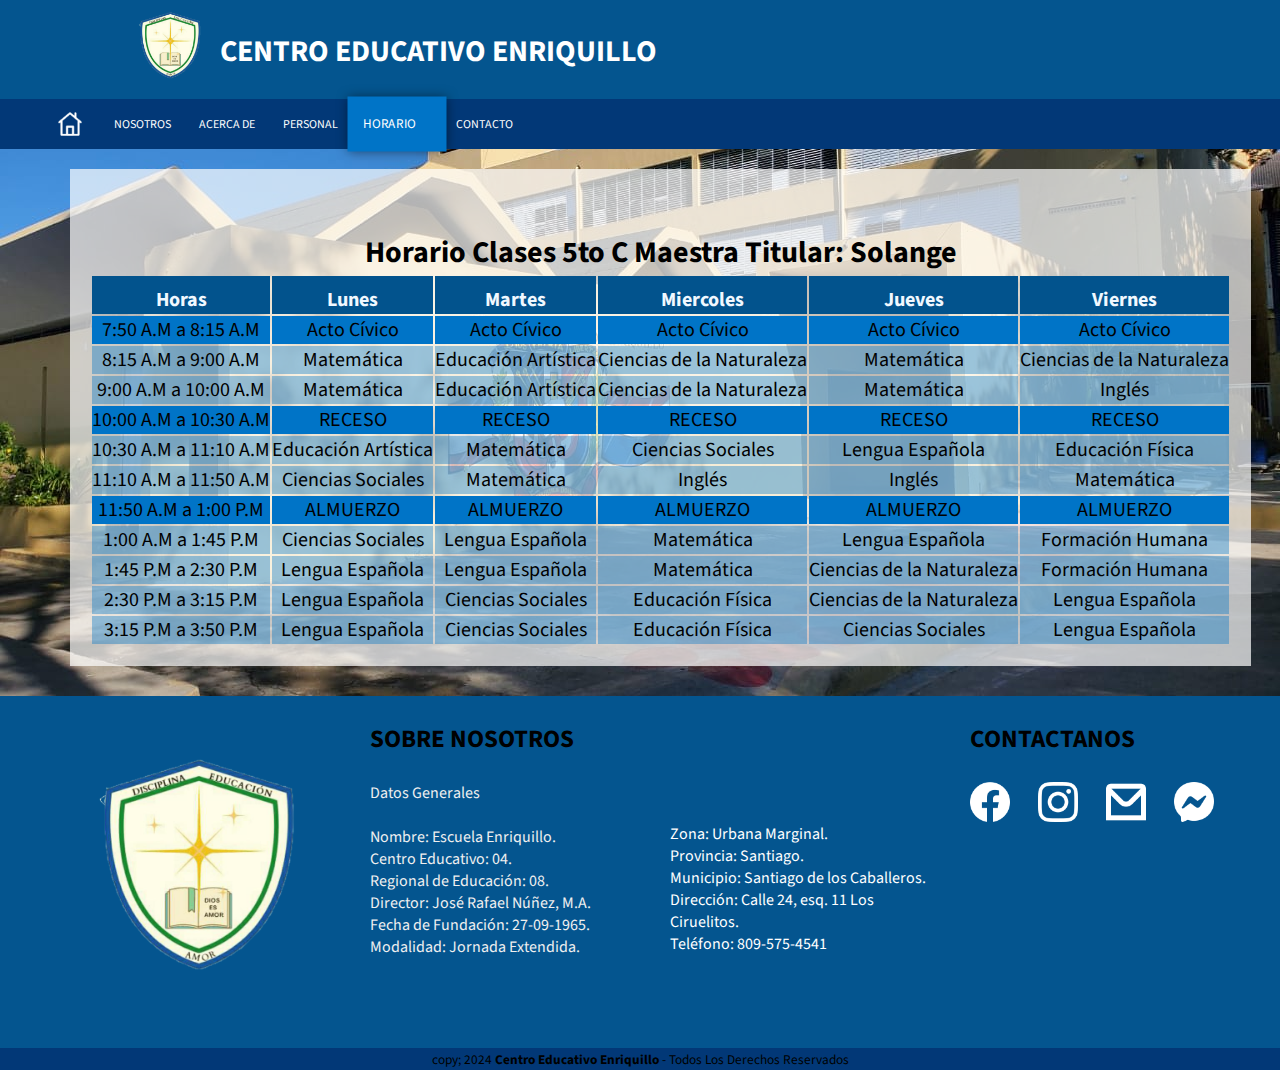
<file: 5tob.html>
<!DOCTYPE html>
<html lang="en">
<head>
    <meta charset="UTF-8">
    <meta name="viewport" content="width=device-width, initial-scale=1.0">
    <title>Horario</title>
    <link rel="icon" href="img/logo.png">
    <link rel="stylesheet" href="style.css">
    <link rel="preconnect" href="https://fonts.googleapis.com">
    <link rel="preconnect" href="https://fonts.gstatic.com" crossorigin>
    <link href="https://fonts.googleapis.com/css2?family=Source+Sans+3:ital,wght@0,200..900;1,200..900&display=swap" rel="stylesheet">
</head>
<body>
    
    <header>
        <div class="mpn">
        <div class="header__superior">
            <div class="name"><b>CENTRO EDUCATIVO ENRIQUILLO</b></div>
            <div class="logo">
                <img src="img/logo.png" alt="">
            </div>
            <div class="search">
                
            </div>
        </div>
       </div>

        <div class="container__menu">

           <div class="menu">
               <nav>
                  <ul>
                    <li><a href="index.html"></a></li>
                    <li><a href="nosotros.html">Nosotros</a></li>
                    <li><a href="acercade.html">Acerca de</a></li>
                    <li><a href="personal.html">Personal</a></li>
                    <li><a href="index.html" id="horario">Horario</a>
                        <ul>
                            <li class="other"><a href="">6to</a>
                                <ul  class="nav2" style="position: absolute; top: -15px;">
                                <li><a href="6to.html">6toA</a></li>
                                <li><a href="6tob.html">6toB</a></li>
                                <li><a href="6toc.html">6toC</a></li>
                                </ul>
                            </li>
                            <li class="other"><a href="">5to</a>
                                <ul  class="nav2" style="position: absolute; top: -15px;">
                                <li><a href="5toa.html">5toA</a></li>
                                <li><a href="5tob.html">5toB</a></li>
                                <li><a href="5toc.html">5toC</a></li>
                                <li><a href="5tod.html">5toD</a></li>
                                </ul>
                            </li>
                            <li class="other"><a href="">4to</a>
                                <ul  class="nav2" style="position: absolute; top: -15px;">
                                <li><a href="4toa.html">4toA</a></li>
                                <li><a href="4tob.html">4toB</a></li>
                                <li><a href="4toc.html">4toC</a></li>
                                <li><a href="4tod.html">4toD</a></li>
                                </ul>
                            </li>
                            <li class="other"><a href="">3ro</a>
                                <ul  class="nav2" style="position: absolute; top: -15px;">
                                <li><a href="6to.html">6toA</a></li>
                                <li><a href="6tob.html">6toB</a></li>
                                <li><a href="6toc.html">6toC</a></li>
                                </ul>
                            </li>
                            <li class="other"><a href="">2do</a>
                                <ul  class="nav2" style="position: absolute; top: -15px;">
                                <li><a href="6to.html">6toA</a></li>
                                <li><a href="6tob.html">6toB</a></li>
                                <li><a href="6toc.html">6toC</a></li>
                                </ul>
                            </li>
                        </ul>
                    
                    </li>
                    <li><a href="#">Contacto</a></li>
                  </ul>
               </nav>
           </div>
        </div>
    </header>

   
    <table>
        <td colspan="6">
            <h2 style="text-align: center;">Horario Clases 5to C Maestra Titular: Solange </h2>
        </td>
        <tr>
         <h2 style="position: absolute; right: 35%;top: 200px;"></h2>
         <td class="part1"><strong>Horas</strong></td>
         <td class="part1"><strong>Lunes</strong></td>
          <td class="part1"><strong>Martes</strong></td>
           <td class="part1"><strong>Miercoles</strong></td>
            <td class="part1"><strong>Jueves</strong></td>
              <td class="part1"><strong>Viernes</strong></td>
    </tr>

    <tr class="acto">
        <td>7:50 A.M a 8:15 A.M</td>
        <td>Acto Cívico</td>
        <td>Acto Cívico</td>
        <td>Acto Cívico</td>
        <td>Acto Cívico</td>
        <td>Acto Cívico</td>
    </tr>

    <tr class="parte2">
        <td>8:15 A.M a 9:00 A.M </td>
        <td>Matemática</td> 
        <td>Educación Artística</td>
        <td>Ciencias de la Naturaleza</td>
        <td>Matemática</td>
        <td>Ciencias de la Naturaleza</td>
    </tr>

    <tr class="parte2">
        <td>9:00 A.M a 10:00 A.M </td>
        <td>Matemática </td> 
        <td>Educación Artística</td>
        <td>Ciencias de la Naturaleza</td>
        <td>Matemática</td>
        <td>Inglés</td>
    </tr>

    <tr class="acto">
        <td>10:00 A.M a 10:30 A.M</td>
        <td>RECESO</td>
        <td>RECESO</td>
        <td>RECESO</td>
        <td>RECESO</td>
        <td>RECESO</td>
    </tr>

    <tr class="parte2">
        <td>10:30 A.M a 11:10 A.M </td>
        <td>Educación Artística</td> 
        <td>Matemática </td>
        <td>Ciencias Sociales</td>
        <td>Lengua Española</td>
        <td>Educación Física</td>
    </tr>

    <tr class="parte2">
        <td>11:10 A.M a 11:50 A.M </td>
        <td>Ciencias Sociales</td> 
        <td>Matemática </td>
        <td>Inglés</td>
        <td>Inglés</td>
        <td>Matemática</td>
    </tr>

    <tr class="acto">
        <td>11:50 A.M a 1:00 P.M</td>
        <td>ALMUERZO</td>
        <td>ALMUERZO</td>
        <td>ALMUERZO</td>
        <td>ALMUERZO</td>
        <td>ALMUERZO</td>
    </tr>

    <tr class="parte2">
        <td>1:00 A.M a 1:45 P.M </td>
        <td>Ciencias Sociales</td> 
        <td>Lengua Española</td>
        <td>Matemática</td>
        <td>Lengua Española</td>
        <td>Formación Humana</td>
    </tr>

    <tr class="parte2">
        <td>1:45 P.M a 2:30 P.M </td>
        <td>Lengua Española</td> 
        <td>Lengua Española</td>
        <td>Matemática</td>
        <td>Ciencias de la Naturaleza</td>
        <td>Formación Humana</td>
    </tr>

    <tr class="parte2">
        <td>2:30 P.M a 3:15 P.M </td>
        <td>Lengua Española</td> 
        <td>Ciencias Sociales</td>
        <td>Educación Física</td>
        <td>Ciencias de la Naturaleza</td>
        <td>Lengua Española</td>
    </tr>


    <tr class="parte2">
        <td>3:15 P.M a 3:50 P.M </td>
        <td>Lengua Española</td> 
        <td>Ciencias Sociales</td>
        <td>Educación Física</td>
        <td>Ciencias Sociales</td>
        <td>Lengua Española</td>
    </tr>


    </table>

    <style>

#horario{
    transform: scale(1.1);
    background-color: #0074c7;
    box-shadow: 0px 0px 10px 0px rgba(0,0,0,0.5);
}
        body{
            background-image: url(img/slider2.jpeg);

        }
        table{
            background-color: #ffffffb3;
            margin-top: 20px;
            padding: 20px;
            padding-top: 60px;
            justify-content: center;
            align-content: center;
            margin-left: 70px;
            font-size: 20px;
            text-align: center;
            margin-bottom: 30px;
        }

        .acto{
            background-color: #0074c7;
            justify-content: center;
            text-align: center;
        }

        .part1{
            background-color: #02538d;
            justify-content: center;
            text-align: center;
            padding-top: 10px;
            color: aliceblue;
        }

        .parte2{
            background: #0074c762;
        }

     
    </style>

</body>




<footer class="pie-pagina" id="contacto">
    <div class="grupo-1">

       <div class="box">
         <figure>
               <a href="#">
                   <img class="logofooter" src="img/logo.png" alt="">
               </a>
         </figure>
       </div>

      

        <div class="box">
            <h2>SOBRE NOSOTROS</h2>
            <a>Datos Generales</a> 
            <div class="box">
    <br>Nombre: Escuela Enriquillo.
    <br>Centro Educativo: 04.
    <br>Regional de Educación: 08.
    <br>Director: José Rafael Núñez, M.A.
    <br>Fecha de Fundación: 27-09-1965.
    <br>Modalidad: Jornada Extendida.
            </div>
        </div>
        
        <div class="box2">
            <br>Zona: Urbana Marginal.
            <br>Provincia: Santiago.
            <br>Municipio: Santiago de los Caballeros.
            <br>Dirección: Calle 24, esq. 11 Los Ciruelitos.
            <br>Teléfono: 809-575-4541
          
        </div>
    
    
        <div class="box">
            <h2>CONTACTANOS</h2>
            <div class="red-social">
              <a href="https://www.facebook.com/CentroEducativoEnriquillo?mibextid=kFxxJD"><img  class="facebook" src="img/facebook.png" alt="" ></a>
              <a href=""><img class="facebook" src="img/instagram.png" alt=""></a>
              <a href=""><img class="facebook" src="img/gmail.png" alt=""></a>
              <a href=""><img  class="facebook" src="img/messenger.png" alt=""></a>
            </div>
       </div>
   </div>
     <div class="grupo-2">
      <small>copy; 2024 <b>Centro Educativo Enriquillo</b> - Todos Los Derechos Reservados</small>
     </div>
  </footer>


</html>
</file>
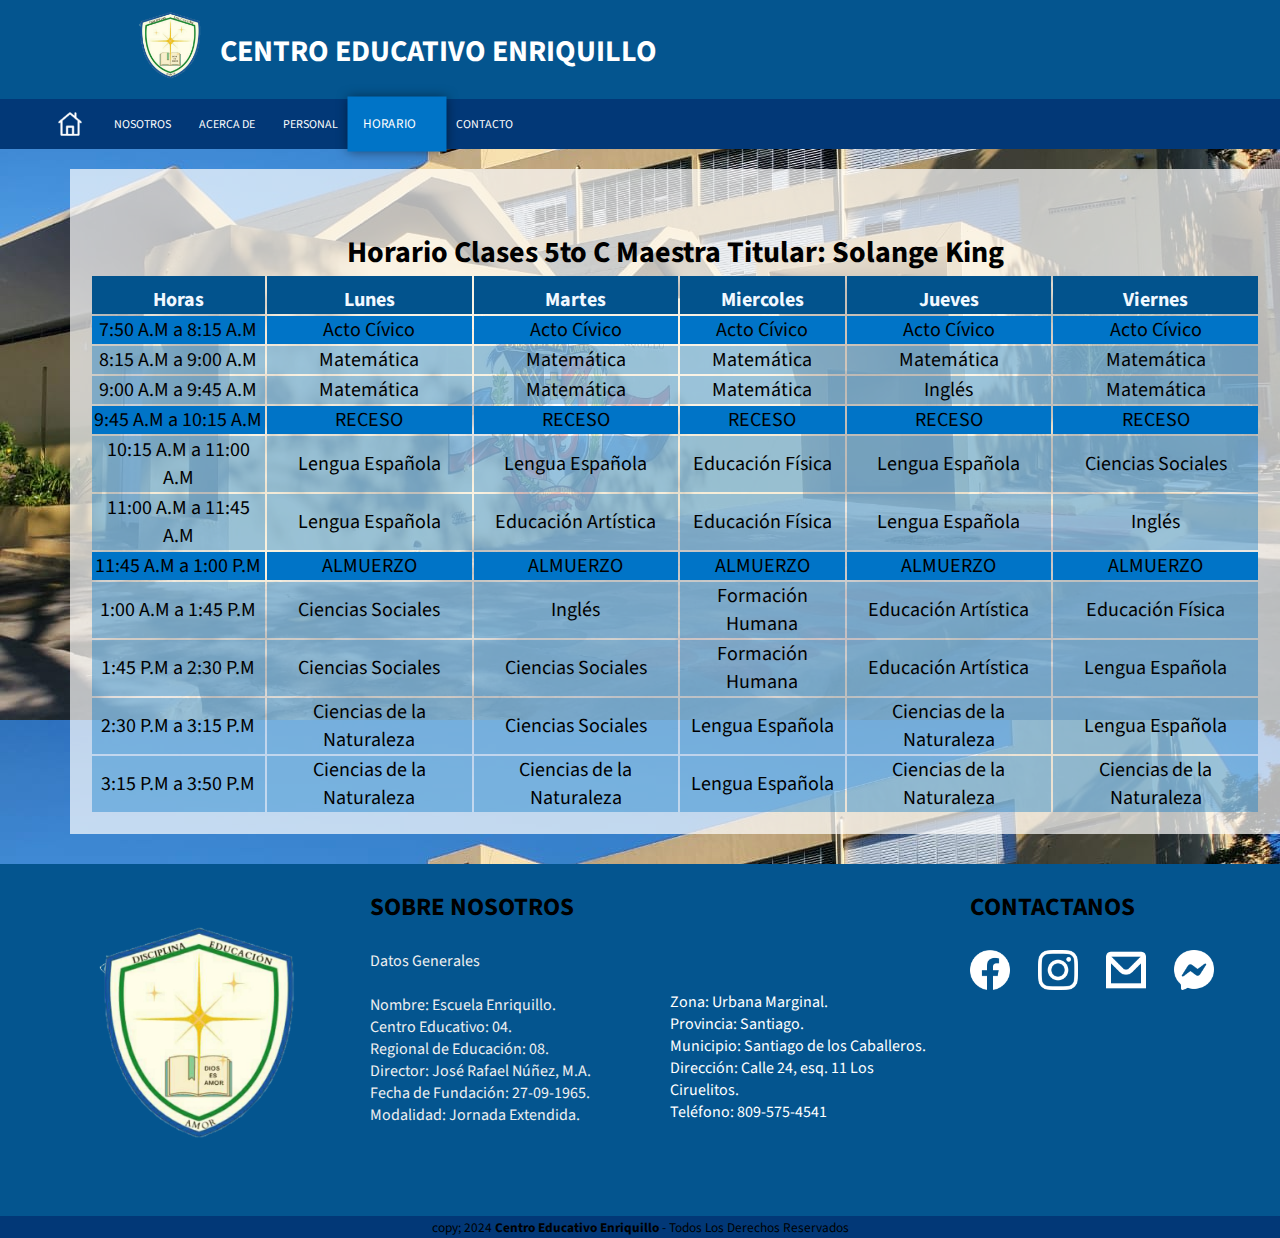
<file: 5toc.html>
<!DOCTYPE html>
<html lang="en">
<head>
    <meta charset="UTF-8">
    <meta name="viewport" content="width=device-width, initial-scale=1.0">
    <title>Horario</title>
    <link rel="icon" href="img/logo.png">
    <link rel="stylesheet" href="style.css">
    <link rel="preconnect" href="https://fonts.googleapis.com">
    <link rel="preconnect" href="https://fonts.gstatic.com" crossorigin>
    <link href="https://fonts.googleapis.com/css2?family=Source+Sans+3:ital,wght@0,200..900;1,200..900&display=swap" rel="stylesheet">
</head>
<body>
    
    <header>
        <div class="mpn">
        <div class="header__superior">
            <div class="name"><b>CENTRO EDUCATIVO ENRIQUILLO</b></div>
            <div class="logo">
                <img src="img/logo.png" alt="">
            </div>
            <div class="search">
                
            </div>
        </div>
       </div>

        <div class="container__menu">

           <div class="menu">
               <nav>
                  <ul>
                    <li><a href="index.html"></a></li>
                    <li><a href="nosotros.html">Nosotros</a></li>
                    <li><a href="acercade.html">Acerca de</a></li>
                    <li><a href="personal.html">Personal</a></li>
                    <li><a href="index.html" id="horario">Horario</a>
                        <ul>
                            <li class="other"><a href="">6to</a>
                                <ul  class="nav2" style="position: absolute; top: -15px;">
                                <li><a href="6to.html">6toA</a></li>
                                <li><a href="6tob.html">6toB</a></li>
                                <li><a href="6toc.html">6toC</a></li>
                                </ul>
                            </li>
                            <li class="other"><a href="">5to</a>
                                <ul  class="nav2" style="position: absolute; top: -15px;">
                                <li><a href="5toa.html">5toA</a></li>
                                <li><a href="5tob.html">5toB</a></li>
                                <li><a href="5toc.html">5toC</a></li>
                                <li><a href="5tod.html">5toD</a></li>
                                </ul>
                            </li>
                            <li class="other"><a href="">4to</a>
                                <ul  class="nav2" style="position: absolute; top: -15px;">
                                <li><a href="4toa.html">4toA</a></li>
                                <li><a href="4tob.html">4toB</a></li>
                                <li><a href="4toc.html">4toC</a></li>
                                <li><a href="4tod.html">4toD</a></li>
                                </ul>
                            </li>
                            <li class="other"><a href="">3ro</a>
                                <ul  class="nav2" style="position: absolute; top: -15px;">
                                <li><a href="6to.html">6toA</a></li>
                                <li><a href="6tob.html">6toB</a></li>
                                <li><a href="6toc.html">6toC</a></li>
                                </ul>
                            </li>
                            <li class="other"><a href="">2do</a>
                                <ul  class="nav2" style="position: absolute; top: -15px;">
                                <li><a href="6to.html">6toA</a></li>
                                <li><a href="6tob.html">6toB</a></li>
                                <li><a href="6toc.html">6toC</a></li>
                                </ul>
                            </li>
                        </ul>
                    
                    </li>
                    <li><a href="#">Contacto</a></li>
                  </ul>
               </nav>
           </div>
        </div>
    </header>

   
    <table>
        <td colspan="6">
            <h2 style="text-align: center;">Horario Clases 5to C Maestra Titular: Solange King</h2>
        </td>
        <tr>
         
         <td class="part1"><strong>Horas</strong></td>
         <td class="part1"><strong>Lunes</strong></td>
          <td class="part1"><strong>Martes</strong></td>
           <td class="part1"><strong>Miercoles</strong></td>
            <td class="part1"><strong>Jueves</strong></td>
              <td class="part1"><strong>Viernes</strong></td>
    </tr>

    <tr class="acto">
        <td>7:50 A.M a 8:15 A.M</td>
        <td>Acto Cívico</td>
        <td>Acto Cívico</td>
        <td>Acto Cívico</td>
        <td>Acto Cívico</td>
        <td>Acto Cívico</td>
    </tr>

    <tr class="parte2">
        <td>8:15 A.M a 9:00 A.M </td>
        <td>Matemática</td> 
        <td>Matemática</td>
        <td>Matemática</td>
        <td>Matemática</td>
        <td>Matemática</td>
    </tr>

    <tr class="parte2">
        <td>9:00 A.M a 9:45 A.M </td>
        <td>Matemática </td> 
        <td>Matemática</td>
        <td>Matemática</td>
        <td>Inglés</td>
        <td>Matemática</td>
    </tr>

    <tr class="acto">
        <td>9:45 A.M a 10:15 A.M</td>
        <td>RECESO</td>
        <td>RECESO</td>
        <td>RECESO</td>
        <td>RECESO</td>
        <td>RECESO</td>
    </tr>

    <tr class="parte2">
        <td>10:15 A.M a 11:00 A.M </td>
        <td>Lengua Española</td> 
        <td>Lengua Española </td>
        <td>Educación Física</td>
        <td>Lengua Española</td>
        <td>Ciencias Sociales</td>
    </tr>

    <tr class="parte2">
        <td>11:00 A.M a 11:45 A.M </td>
        <td>Lengua Española</td> 
        <td>Educación Artística </td>
        <td>Educación Física</td>
        <td>Lengua Española</td>
        <td>Inglés</td>
    </tr>

    <tr class="acto">
        <td>11:45 A.M a 1:00 P.M</td>
        <td>ALMUERZO</td>
        <td>ALMUERZO</td>
        <td>ALMUERZO</td>
        <td>ALMUERZO</td>
        <td>ALMUERZO</td>
    </tr>

    <tr class="parte2">
        <td>1:00 A.M a 1:45 P.M </td>
        <td>Ciencias Sociales</td> 
        <td>Inglés</td>
        <td>Formación Humana</td>
        <td>Educación Artística</td>
        <td>Educación Física</td>
    </tr>

    <tr class="parte2">
        <td>1:45 P.M a 2:30 P.M </td>
        <td>Ciencias Sociales</td> 
        <td>Ciencias Sociales</td>
        <td>Formación Humana</td>
        <td>Educación Artística</td>
        <td>Lengua Española</td>
    </tr>

    <tr class="parte2">
        <td>2:30 P.M a 3:15 P.M </td>
        <td>Ciencias de la Naturaleza</td> 
        <td>Ciencias Sociales</td>
        <td>Lengua Española</td>
        <td>Ciencias de la Naturaleza</td>
        <td>Lengua Española</td>
    </tr>


    <tr class="parte2">
        <td>3:15 P.M a 3:50 P.M </td>
        <td>Ciencias de la Naturaleza</td> 
        <td>Ciencias de la Naturaleza</td>
        <td>Lengua Española</td>
        <td>Ciencias de la Naturaleza</td>
        <td>Ciencias de la Naturaleza</td>
    </tr>


    </table>

    <style>

#horario{
    transform: scale(1.1);
    background-color: #0074c7;
    box-shadow: 0px 0px 10px 0px rgba(0,0,0,0.5);
}
        body{
            background-image: url(img/slider2.jpeg);

        }
        table{
            background-color: #ffffffb3;
            margin-top: 20px;
            padding: 20px;
            padding-top: 60px;
            justify-content: center;
            align-content: center;
            margin-left: 70px;
            font-size: 20px;
            text-align: center;
            margin-bottom: 30px;
        }

        .acto{
            background-color: #0074c7;
            justify-content: center;
            text-align: center;
        }

        .part1{
            background-color: #02538d;
            justify-content: center;
            text-align: center;
            padding-top: 10px;
            color: aliceblue;
        }

        .parte2{
            background: #0074c762;
        }

     
    </style>

</body>




<footer class="pie-pagina" id="contacto">
    <div class="grupo-1">

       <div class="box">
         <figure>
               <a href="#">
                   <img class="logofooter" src="img/logo.png" alt="">
               </a>
         </figure>
       </div>

      

        <div class="box">
            <h2>SOBRE NOSOTROS</h2>
            <a>Datos Generales</a> 
            <div class="box">
    <br>Nombre: Escuela Enriquillo.
    <br>Centro Educativo: 04.
    <br>Regional de Educación: 08.
    <br>Director: José Rafael Núñez, M.A.
    <br>Fecha de Fundación: 27-09-1965.
    <br>Modalidad: Jornada Extendida.
            </div>
        </div>
        
        <div class="box2">
            <br>Zona: Urbana Marginal.
            <br>Provincia: Santiago.
            <br>Municipio: Santiago de los Caballeros.
            <br>Dirección: Calle 24, esq. 11 Los Ciruelitos.
            <br>Teléfono: 809-575-4541
          
        </div>
    
    
        <div class="box">
            <h2>CONTACTANOS</h2>
            <div class="red-social">
              <a href="https://www.facebook.com/CentroEducativoEnriquillo?mibextid=kFxxJD"><img  class="facebook" src="img/facebook.png" alt="" ></a>
              <a href=""><img class="facebook" src="img/instagram.png" alt=""></a>
              <a href=""><img class="facebook" src="img/gmail.png" alt=""></a>
              <a href=""><img  class="facebook" src="img/messenger.png" alt=""></a>
            </div>
       </div>
   </div>
     <div class="grupo-2">
      <small>copy; 2024 <b>Centro Educativo Enriquillo</b> - Todos Los Derechos Reservados</small>
     </div>
  </footer>


</html>
</file>
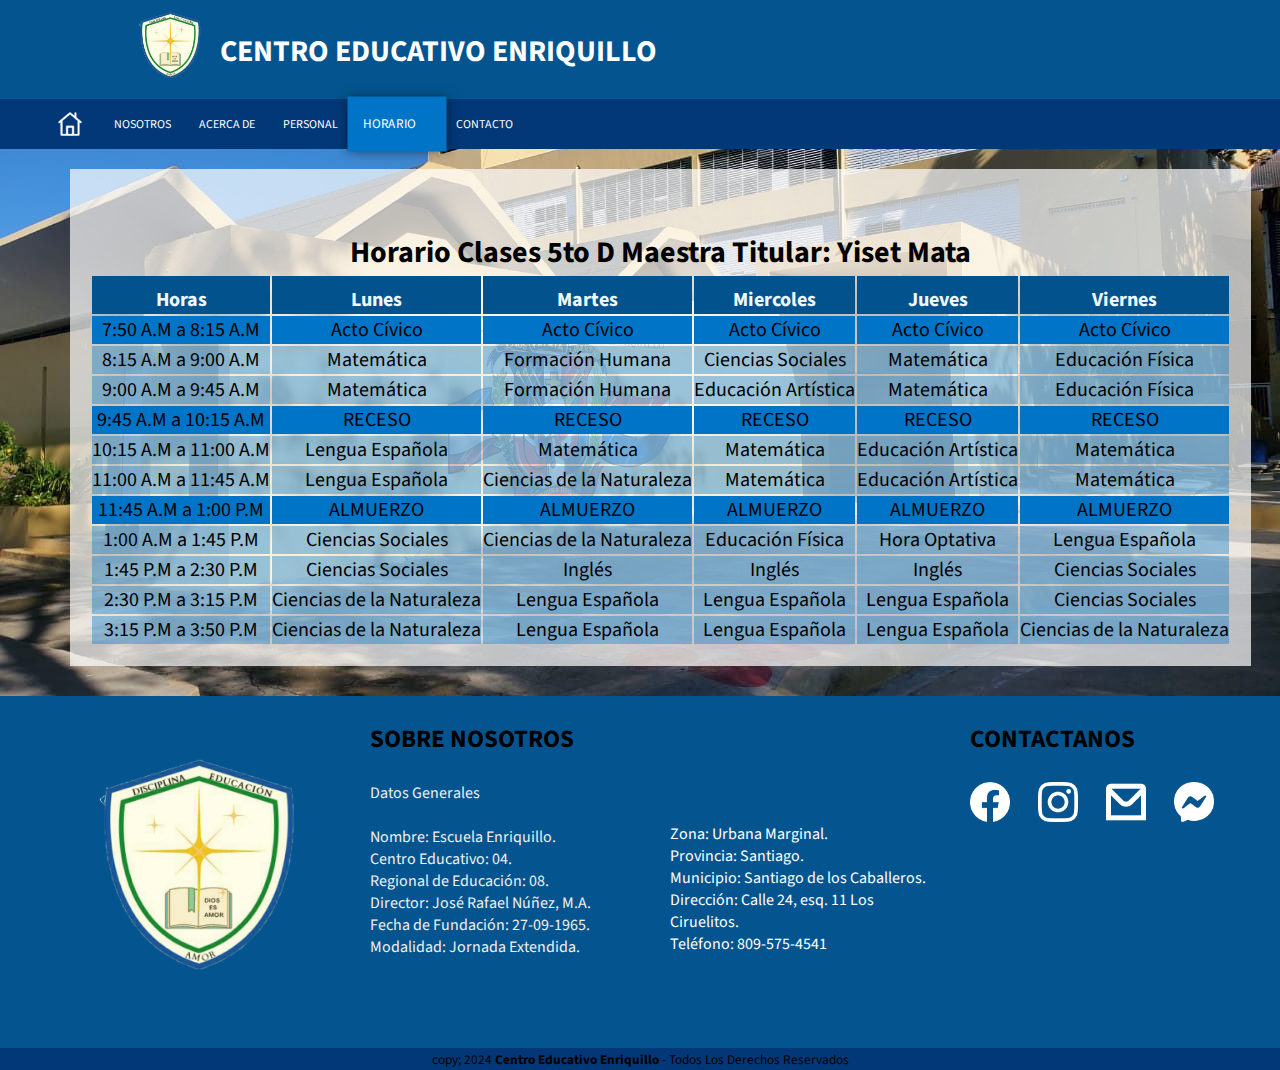
<file: 5tod.html>
<!DOCTYPE html>
<html lang="en">
<head>
    <meta charset="UTF-8">
    <meta name="viewport" content="width=device-width, initial-scale=1.0">
    <title>Horario</title>
    <link rel="icon" href="img/logo.png">
    <link rel="stylesheet" href="style.css">
    <link rel="preconnect" href="https://fonts.googleapis.com">
    <link rel="preconnect" href="https://fonts.gstatic.com" crossorigin>
    <link href="https://fonts.googleapis.com/css2?family=Source+Sans+3:ital,wght@0,200..900;1,200..900&display=swap" rel="stylesheet">
</head>
<body>
    
    <header>
        <div class="mpn">
        <div class="header__superior">
            <div class="name"><b>CENTRO EDUCATIVO ENRIQUILLO</b></div>
            <div class="logo">
                <img src="img/logo.png" alt="">
            </div>
            <div class="search">
                
            </div>
        </div>
       </div>

        <div class="container__menu">

           <div class="menu">
               <nav>
                  <ul>
                    <li><a href="index.html"></a></li>
                    <li><a href="nosotros.html">Nosotros</a></li>
                    <li><a href="acercade.html">Acerca de</a></li>
                    <li><a href="personal.html">Personal</a></li>
                    <li><a href="index.html" id="horario">Horario</a>
                        <ul>
                            <li class="other"><a href="">6to</a>
                                <ul  class="nav2" style="position: absolute; top: -15px;">
                                <li><a href="6to.html">6toA</a></li>
                                <li><a href="6tob.html">6toB</a></li>
                                <li><a href="6toc.html">6toC</a></li>
                                </ul>
                            </li>
                            <li class="other"><a href="">5to</a>
                                <ul  class="nav2" style="position: absolute; top: -15px;">
                                <li><a href="5toa.html">5toA</a></li>
                                <li><a href="5tob.html">5toB</a></li>
                                <li><a href="5toc.html">5toC</a></li>
                                <li><a href="5tod.html">5toD</a></li>
                                </ul>
                            </li>
                            <li class="other"><a href="">4to</a>
                                <ul  class="nav2" style="position: absolute; top: -15px;">
                                <li><a href="4toa.html">4toA</a></li>
                                <li><a href="4tob.html">4toB</a></li>
                                <li><a href="4toc.html">4toC</a></li>
                                <li><a href="4tod.html">4toD</a></li>
                                </ul>
                            </li>
                            <li class="other"><a href="">3ro</a>
                                <ul  class="nav2" style="position: absolute; top: -15px;">
                                <li><a href="6to.html">6toA</a></li>
                                <li><a href="6tob.html">6toB</a></li>
                                <li><a href="6toc.html">6toC</a></li>
                                </ul>
                            </li>
                            <li class="other"><a href="">2do</a>
                                <ul  class="nav2" style="position: absolute; top: -15px;">
                                <li><a href="6to.html">6toA</a></li>
                                <li><a href="6tob.html">6toB</a></li>
                                <li><a href="6toc.html">6toC</a></li>
                                </ul>
                            </li>
                        </ul>
                    
                    </li>
                    <li><a href="#">Contacto</a></li>
                  </ul>
               </nav>
           </div>
        </div>
    </header>

   
    <table>
        <td colspan="6">
            <h2 style="text-align: center;">Horario Clases 5to D Maestra Titular: Yiset Mata</h2>
        </td>
        <tr>

         <td class="part1"><strong>Horas</strong></td>
         <td class="part1"><strong>Lunes</strong></td>
          <td class="part1"><strong>Martes</strong></td>
           <td class="part1"><strong>Miercoles</strong></td>
            <td class="part1"><strong>Jueves</strong></td>
              <td class="part1"><strong>Viernes</strong></td>
    </tr>

    <tr class="acto">
        <td>7:50 A.M a 8:15 A.M</td>
        <td>Acto Cívico</td>
        <td>Acto Cívico</td>
        <td>Acto Cívico</td>
        <td>Acto Cívico</td>
        <td>Acto Cívico</td>
    </tr>

    <tr class="parte2">
        <td>8:15 A.M a 9:00 A.M </td>
        <td>Matemática</td> 
        <td>Formación Humana</td>
        <td>Ciencias Sociales</td>
        <td>Matemática</td>
        <td>Educación Física</td>
    </tr>

    <tr class="parte2">
        <td>9:00 A.M a 9:45 A.M </td>
        <td>Matemática </td> 
        <td>Formación Humana</td>
        <td>Educación Artística</td>
        <td>Matemática</td>
        <td>Educación Física</td>
    </tr>

    <tr class="acto">
        <td>9:45 A.M a 10:15 A.M</td>
        <td>RECESO</td>
        <td>RECESO</td>
        <td>RECESO</td>
        <td>RECESO</td>
        <td>RECESO</td>
    </tr>

    <tr class="parte2">
        <td>10:15 A.M a 11:00 A.M </td>
        <td>Lengua Española</td> 
        <td>Matemática </td>
        <td>Matemática</td>
        <td>Educación Artística</td>
        <td>Matemática</td>
    </tr>

    <tr class="parte2">
        <td>11:00 A.M a 11:45 A.M </td>
        <td>Lengua Española</td> 
        <td>Ciencias de la Naturaleza </td>
        <td>Matemática</td>
        <td>Educación Artística</td>
        <td>Matemática</td>
    </tr>

    <tr class="acto">
        <td>11:45 A.M a 1:00 P.M</td>
        <td>ALMUERZO</td>
        <td>ALMUERZO</td>
        <td>ALMUERZO</td>
        <td>ALMUERZO</td>
        <td>ALMUERZO</td>
    </tr>

    <tr class="parte2">
        <td>1:00 A.M a 1:45 P.M </td>
        <td>Ciencias Sociales</td> 
        <td>Ciencias de la Naturaleza</td>
        <td>Educación Física</td>
        <td>Hora Optativa</td>
        <td>Lengua Española</td>
    </tr>

    <tr class="parte2">
        <td>1:45 P.M a 2:30 P.M </td>
        <td>Ciencias Sociales</td> 
        <td>Inglés</td>
        <td>Inglés</td>
        <td>Inglés</td>
        <td>Ciencias Sociales</td>
    </tr>

    <tr class="parte2">
        <td>2:30 P.M a 3:15 P.M </td>
        <td>Ciencias de la Naturaleza</td> 
        <td>Lengua Española</td>
        <td>Lengua Española</td>
        <td>Lengua Española</td>
        <td>Ciencias Sociales</td>
    </tr>


    <tr class="parte2">
        <td>3:15 P.M a 3:50 P.M </td>
        <td>Ciencias de la Naturaleza</td> 
        <td>Lengua Española</td>
        <td>Lengua Española</td>
        <td>Lengua Española</td>
        <td>Ciencias de la Naturaleza</td>
    </tr>


    </table>

    <style>

#horario{
    transform: scale(1.1);
    background-color: #0074c7;
    box-shadow: 0px 0px 10px 0px rgba(0,0,0,0.5);
}
        body{
            background-image: url(img/slider2.jpeg);

        }
        table{
            background-color: #ffffffb3;
            margin-top: 20px;
            padding: 20px;
            padding-top: 60px;
            justify-content: center;
            align-content: center;
            margin-left: 70px;
            font-size: 20px;
            text-align: center;
            margin-bottom: 30px;
        }

        .acto{
            background-color: #0074c7;
            justify-content: center;
            text-align: center;
        }

        .part1{
            background-color: #02538d;
            justify-content: center;
            text-align: center;
            padding-top: 10px;
            color: aliceblue;
        }

        .parte2{
            background: #0074c762;
        }

     
    </style>

</body>




<footer class="pie-pagina" id="contacto">
    <div class="grupo-1">

       <div class="box">
         <figure>
               <a href="#">
                   <img class="logofooter" src="img/logo.png" alt="">
               </a>
         </figure>
       </div>

      

        <div class="box">
            <h2>SOBRE NOSOTROS</h2>
            <a>Datos Generales</a> 
            <div class="box">
    <br>Nombre: Escuela Enriquillo.
    <br>Centro Educativo: 04.
    <br>Regional de Educación: 08.
    <br>Director: José Rafael Núñez, M.A.
    <br>Fecha de Fundación: 27-09-1965.
    <br>Modalidad: Jornada Extendida.
            </div>
        </div>
        
        <div class="box2">
            <br>Zona: Urbana Marginal.
            <br>Provincia: Santiago.
            <br>Municipio: Santiago de los Caballeros.
            <br>Dirección: Calle 24, esq. 11 Los Ciruelitos.
            <br>Teléfono: 809-575-4541
          
        </div>
    
    
        <div class="box">
            <h2>CONTACTANOS</h2>
            <div class="red-social">
              <a href="https://www.facebook.com/CentroEducativoEnriquillo?mibextid=kFxxJD"><img  class="facebook" src="img/facebook.png" alt="" ></a>
              <a href=""><img class="facebook" src="img/instagram.png" alt=""></a>
              <a href=""><img class="facebook" src="img/gmail.png" alt=""></a>
              <a href=""><img  class="facebook" src="img/messenger.png" alt=""></a>
            </div>
       </div>
   </div>
     <div class="grupo-2">
      <small>copy; 2024 <b>Centro Educativo Enriquillo</b> - Todos Los Derechos Reservados</small>
     </div>
  </footer>


</html>
</file>
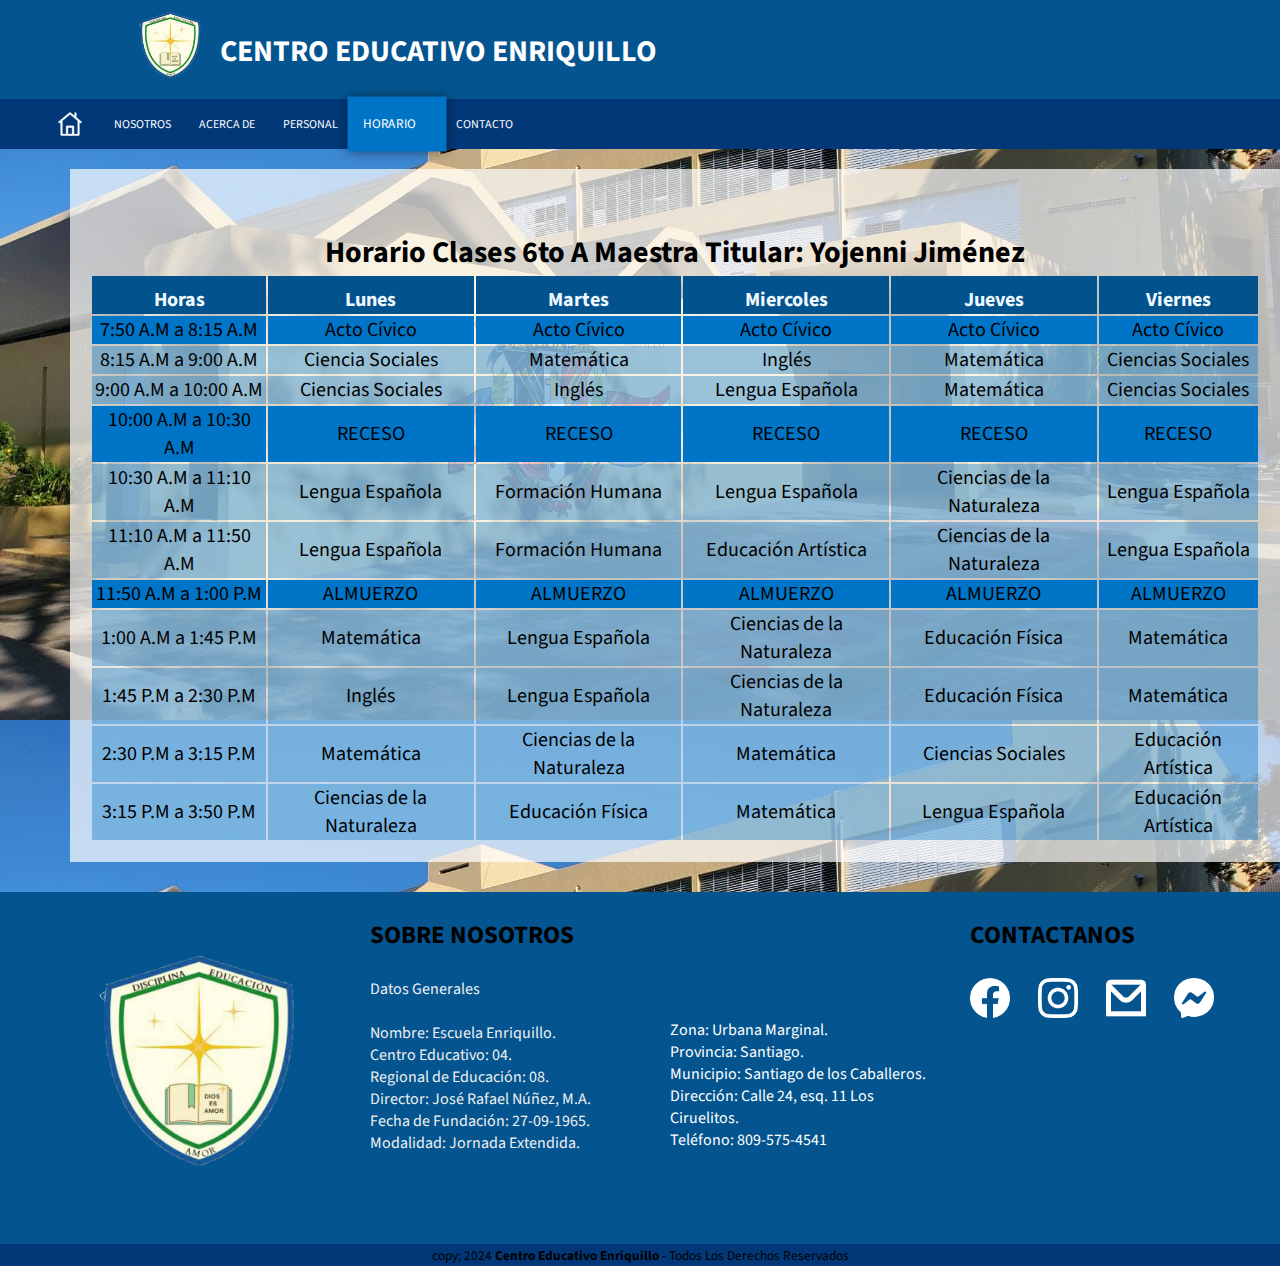
<file: 6to.html>
<!DOCTYPE html>
<html lang="en">
<head>
    <meta charset="UTF-8">
    <meta name="viewport" content="width=device-width, initial-scale=1.0">
    <title>Horario</title>
    <link rel="icon" href="img/logo.png">
    <link rel="stylesheet" href="style.css">
    <link rel="preconnect" href="https://fonts.googleapis.com">
    <link rel="preconnect" href="https://fonts.gstatic.com" crossorigin>
    <link href="https://fonts.googleapis.com/css2?family=Source+Sans+3:ital,wght@0,200..900;1,200..900&display=swap" rel="stylesheet">
</head>
<body>
    
    <header>
        <div class="mpn">
        <div class="header__superior">
            <div class="name"><b>CENTRO EDUCATIVO ENRIQUILLO</b></div>
            <div class="logo">
                <img src="img/logo.png" alt="">
            </div>
            <div class="search">
                
            </div>
        </div>
       </div>

        <div class="container__menu">

           <div class="menu">
               <nav>
                  <ul>
                    <li><a href="index.html"></a></li>
                    <li><a href="nosotros.html">Nosotros</a></li>
                    <li><a href="acercade.html">Acerca de</a></li>
                    <li><a href="personal.html">Personal</a></li>
                    <li><a href="index.html" id="horario">Horario</a>
                        <ul>
                            <li class="other"><a href="">6to</a>
                                <ul  class="nav2" style="position: absolute; top: -15px;">
                                <li><a href="6to.html">6toA</a></li>
                                <li><a href="6tob.html">6toB</a></li>
                                <li><a href="6toc.html">6toC</a></li>
                                </ul>
                            </li>
                            <li class="other"><a href="">5to</a>
                                <ul  class="nav2" style="position: absolute; top: -15px;">
                                <li><a href="5toa.html">5toA</a></li>
                                <li><a href="5tob.html">5toB</a></li>
                                <li><a href="5toc.html">5toC</a></li>
                                <li><a href="5tod.html">5toD</a></li>
                                </ul>
                            </li>
                            <li class="other"><a href="">4to</a>
                                <ul  class="nav2" style="position: absolute; top: -15px;">
                                <li><a href="4toa.html">4toA</a></li>
                                <li><a href="4tob.html">4toB</a></li>
                                <li><a href="4toc.html">4toC</a></li>
                                <li><a href="4tod.html">4toD</a></li>
                                </ul>
                            </li>
                            <li class="other"><a href="">3ro</a>
                                <ul  class="nav2" style="position: absolute; top: -15px;">
                                <li><a href="6to.html">6toA</a></li>
                                <li><a href="6tob.html">6toB</a></li>
                                <li><a href="6toc.html">6toC</a></li>
                                </ul>
                            </li>
                            <li class="other"><a href="">2do</a>
                                <ul  class="nav2" style="position: absolute; top: -15px;">
                                <li><a href="6to.html">6toA</a></li>
                                <li><a href="6tob.html">6toB</a></li>
                                <li><a href="6toc.html">6toC</a></li>
                                </ul>
                            </li>
                        </ul>
                    
                    </li>
                    <li><a href="#">Contacto</a></li>
                  </ul>
               </nav>
           </div>
        </div>
    </header>

   
    <table>
       
            <td colspan="6">
                <h2 style="text-align: center;">Horario Clases 6to A Maestra Titular: Yojenni Jiménez</h2>
            </td>
            <tr>
         <td class="part1"><strong>Horas</strong></td>
         <td class="part1"><strong>Lunes</strong></td>
          <td class="part1"><strong>Martes</strong></td>
           <td class="part1"><strong>Miercoles</strong></td>
            <td class="part1"><strong>Jueves</strong></td>
              <td class="part1"><strong>Viernes</strong></td>
    </tr>

    <tr class="acto">
        <td>7:50 A.M a 8:15 A.M</td>
        <td>Acto Cívico</td>
        <td>Acto Cívico</td>
        <td>Acto Cívico</td>
        <td>Acto Cívico</td>
        <td>Acto Cívico</td>
    </tr>

    <tr class="parte2">
        <td>8:15 A.M a 9:00 A.M </td>
        <td>Ciencia Sociales </td> 
        <td>Matemática</td>
        <td>Inglés</td>
        <td>Matemática</td>
        <td>Ciencias Sociales</td>
    </tr>

    <tr class="parte2">
        <td>9:00 A.M a 10:00 A.M </td>
        <td>Ciencias Sociales </td> 
        <td>Inglés</td>
        <td>Lengua Española</td>
        <td>Matemática</td>
        <td>Ciencias Sociales</td>
    </tr>

    <tr class="acto">
        <td>10:00 A.M a 10:30 A.M</td>
        <td>RECESO</td>
        <td>RECESO</td>
        <td>RECESO</td>
        <td>RECESO</td>
        <td>RECESO</td>
    </tr>

    <tr class="parte2">
        <td>10:30 A.M a 11:10 A.M </td>
        <td>Lengua Española</td> 
        <td>Formación Humana </td>
        <td>Lengua Española</td>
        <td>Ciencias de la Naturaleza</td>
        <td>Lengua Española</td>
    </tr>

    <tr class="parte2">
        <td>11:10 A.M a 11:50 A.M </td>
        <td>Lengua Española</td> 
        <td>Formación Humana </td>
        <td>Educación Artística</td>
        <td>Ciencias de la Naturaleza</td>
        <td>Lengua Española</td>
    </tr>

    <tr class="acto">
        <td>11:50 A.M a 1:00 P.M</td>
        <td>ALMUERZO</td>
        <td>ALMUERZO</td>
        <td>ALMUERZO</td>
        <td>ALMUERZO</td>
        <td>ALMUERZO</td>
    </tr>

    <tr class="parte2">
        <td>1:00 A.M a 1:45 P.M </td>
        <td>Matemática</td> 
        <td>Lengua Española</td>
        <td>Ciencias de la Naturaleza</td>
        <td>Educación Física</td>
        <td>Matemática</td>
    </tr>

    <tr class="parte2">
        <td>1:45 P.M a 2:30 P.M </td>
        <td>Inglés</td> 
        <td>Lengua Española</td>
        <td>Ciencias de la Naturaleza</td>
        <td>Educación Física</td>
        <td>Matemática</td>
    </tr>

    <tr class="parte2">
        <td>2:30 P.M a 3:15 P.M </td>
        <td>Matemática</td> 
        <td>Ciencias de la Naturaleza</td>
        <td>Matemática</td>
        <td>Ciencias Sociales</td>
        <td>Educación Artística</td>
    </tr>


    <tr class="parte2">
        <td>3:15 P.M a 3:50 P.M </td>
        <td>Ciencias de la Naturaleza</td> 
        <td>Educación Física</td>
        <td>Matemática</td>
        <td>Lengua Española</td>
        <td>Educación Artística</td>
    </tr>


    </table>

    <style>

#horario{
    transform: scale(1.1);
    background-color: #0074c7;
    box-shadow: 0px 0px 10px 0px rgba(0,0,0,0.5);
}
        body{
            background-image: url(img/slider2.jpeg);

        }
        table{
            background-color: #ffffffb3;
            margin-top: 20px;
            padding: 20px;
            padding-top: 60px;
            justify-content: center;
            align-content: center;
            margin-left: 70px;
            font-size: 20px;
            text-align: center;
            margin-bottom: 30px;
        }

        .acto{
            background-color: #0074c7;
            justify-content: center;
            text-align: center;
        }

        .part1{
            background-color: #02538d;
            justify-content: center;
            text-align: center;
            padding-top: 10px;
            color: aliceblue;
        }

        .parte2{
            background: #0074c762;
        }


        
     
    </style>

</body>




<footer class="pie-pagina" id="contacto">
    <div class="grupo-1">

       <div class="box">
         <figure>
               <a href="#">
                   <img class="logofooter" src="img/logo.png" alt="">
               </a>
         </figure>
       </div>

      

        <div class="box">
            <h2>SOBRE NOSOTROS</h2>
            <a>Datos Generales</a> 
            <div class="box">
    <br>Nombre: Escuela Enriquillo.
    <br>Centro Educativo: 04.
    <br>Regional de Educación: 08.
    <br>Director: José Rafael Núñez, M.A.
    <br>Fecha de Fundación: 27-09-1965.
    <br>Modalidad: Jornada Extendida.
            </div>
        </div>
        
        <div class="box2">
            <br>Zona: Urbana Marginal.
            <br>Provincia: Santiago.
            <br>Municipio: Santiago de los Caballeros.
            <br>Dirección: Calle 24, esq. 11 Los Ciruelitos.
            <br>Teléfono: 809-575-4541
          
        </div>
    
    
        <div class="box">
            <h2>CONTACTANOS</h2>
            <div class="red-social">
              <a href="https://www.facebook.com/CentroEducativoEnriquillo?mibextid=kFxxJD"><img  class="facebook" src="img/facebook.png" alt="" ></a>
              <a href=""><img class="facebook" src="img/instagram.png" alt=""></a>
              <a href=""><img class="facebook" src="img/gmail.png" alt=""></a>
              <a href=""><img  class="facebook" src="img/messenger.png" alt=""></a>
            </div>
       </div>
   </div>
     <div class="grupo-2">
      <small>copy; 2024 <b>Centro Educativo Enriquillo</b> - Todos Los Derechos Reservados</small>
     </div>
  </footer>


</html>
</file>
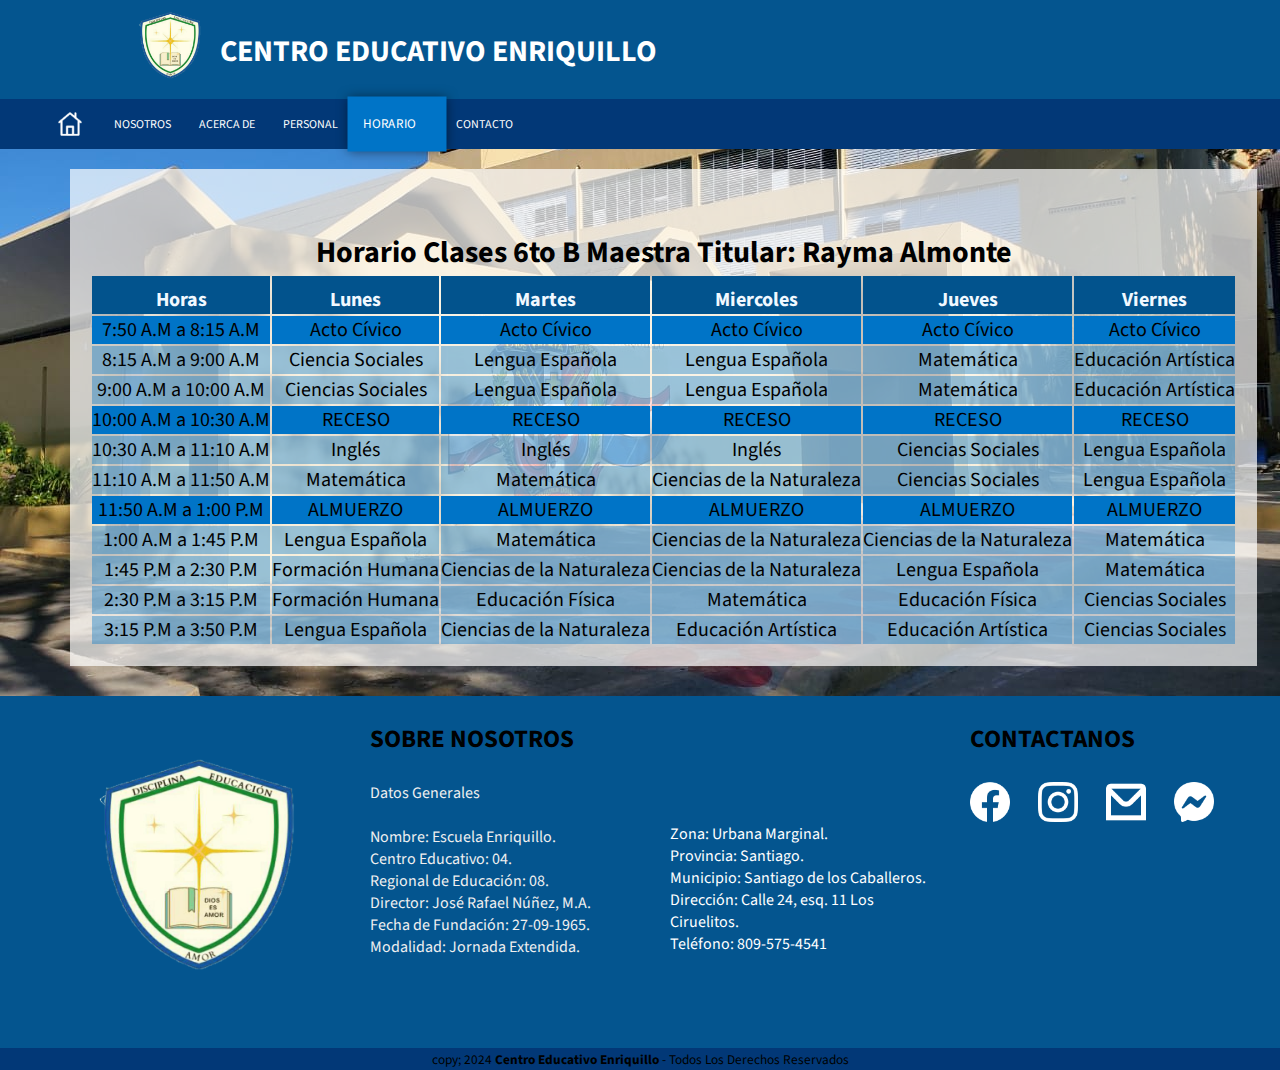
<file: 6tob.html>
<!DOCTYPE html>
<html lang="en">
<head>
    <meta charset="UTF-8">
    <meta name="viewport" content="width=device-width, initial-scale=1.0">
    <title>Horario</title>
    <link rel="icon" href="img/logo.png">
    <link rel="stylesheet" href="style.css">
    <link rel="preconnect" href="https://fonts.googleapis.com">
    <link rel="preconnect" href="https://fonts.gstatic.com" crossorigin>
    <link href="https://fonts.googleapis.com/css2?family=Source+Sans+3:ital,wght@0,200..900;1,200..900&display=swap" rel="stylesheet">
</head>
<body>
    
    <header>
        <div class="mpn">
        <div class="header__superior">
            <div class="name"><b>CENTRO EDUCATIVO ENRIQUILLO</b></div>
            <div class="logo">
                <img src="img/logo.png" alt="">
            </div>
            <div class="search">
                
            </div>
        </div>
       </div>

        <div class="container__menu">

           <div class="menu">
               <nav>
                  <ul>
                    <li><a href="index.html"></a></li>
                    <li><a href="nosotros.html">Nosotros</a></li>
                    <li><a href="acercade.html">Acerca de</a></li>
                    <li><a href="personal.html">Personal</a></li>
                    <li><a href="index.html" id="horario">Horario</a>
                        <ul>
                            <li class="other"><a href="">6to</a>
                                <ul  class="nav2" style="position: absolute; top: -15px;">
                                <li><a href="6to.html">6toA</a></li>
                                <li><a href="6tob.html">6toB</a></li>
                                <li><a href="6toc.html">6toC</a></li>
                                </ul>
                            </li>
                            <li class="other"><a href="">5to</a>
                                <ul  class="nav2" style="position: absolute; top: -15px;">
                                <li><a href="5toa.html">5toA</a></li>
                                <li><a href="5tob.html">5toB</a></li>
                                <li><a href="5toc.html">5toC</a></li>
                                <li><a href="5tod.html">5toD</a></li>
                                </ul>
                            </li>
                            <li class="other"><a href="">4to</a>
                                <ul  class="nav2" style="position: absolute; top: -15px;">
                                <li><a href="4toa.html">4toA</a></li>
                                <li><a href="4tob.html">4toB</a></li>
                                <li><a href="4toc.html">4toC</a></li>
                                <li><a href="4tod.html">4toD</a></li>
                                </ul>
                            </li>
                            <li class="other"><a href="">3ro</a>
                                <ul  class="nav2" style="position: absolute; top: -15px;">
                                <li><a href="6to.html">6toA</a></li>
                                <li><a href="6tob.html">6toB</a></li>
                                <li><a href="6toc.html">6toC</a></li>
                                </ul>
                            </li>
                            <li class="other"><a href="">2do</a>
                                <ul  class="nav2" style="position: absolute; top: -15px;">
                                <li><a href="6to.html">6toA</a></li>
                                <li><a href="6tob.html">6toB</a></li>
                                <li><a href="6toc.html">6toC</a></li>
                                </ul>
                            </li>
                        </ul>
                    
                    </li>
                    <li><a href="#contacto">Contacto</a></li>
                  </ul>
               </nav>
           </div>
        </div>
    </header>

   
    <table>
        
        <td colspan="6">
            <h2 style="text-align: center;">Horario Clases 6to B Maestra Titular: Rayma Almonte</h2>
        </td>
        <tr>

         <td class="part1"><strong>Horas</strong></td>
         <td class="part1"><strong>Lunes</strong></td>
          <td class="part1"><strong>Martes</strong></td>
           <td class="part1"><strong>Miercoles</strong></td>
            <td class="part1"><strong>Jueves</strong></td>
              <td class="part1"><strong>Viernes</strong></td>
    </tr>

    <tr class="acto">
        <td>7:50 A.M a 8:15 A.M</td>
        <td>Acto Cívico</td>
        <td>Acto Cívico</td>
        <td>Acto Cívico</td>
        <td>Acto Cívico</td>
        <td>Acto Cívico</td>
    </tr>

    <tr class="parte2">
        <td>8:15 A.M a 9:00 A.M </td>
        <td>Ciencia Sociales </td> 
        <td>Lengua Española</td>
        <td>Lengua Española</td>
        <td>Matemática</td>
        <td>Educación Artística</td>
    </tr>

    <tr class="parte2">
        <td>9:00 A.M a 10:00 A.M </td>
        <td>Ciencias Sociales </td> 
        <td>Lengua Española</td>
        <td>Lengua Española</td>
        <td>Matemática</td>
        <td>Educación Artística</td>
    </tr>

    <tr class="acto">
        <td>10:00 A.M a 10:30 A.M</td>
        <td>RECESO</td>
        <td>RECESO</td>
        <td>RECESO</td>
        <td>RECESO</td>
        <td>RECESO</td>
    </tr>

    <tr class="parte2">
        <td>10:30 A.M a 11:10 A.M </td>
        <td>Inglés</td> 
        <td>Inglés </td>
        <td>Inglés</td>
        <td>Ciencias Sociales</td>
        <td>Lengua Española</td>
    </tr>

    <tr class="parte2">
        <td>11:10 A.M a 11:50 A.M </td>
        <td>Matemática</td> 
        <td>Matemática</td>
        <td>Ciencias de la Naturaleza</td>
        <td>Ciencias Sociales</td>
        <td>Lengua Española</td>
    </tr>

    <tr class="acto">
        <td>11:50 A.M a 1:00 P.M</td>
        <td>ALMUERZO</td>
        <td>ALMUERZO</td>
        <td>ALMUERZO</td>
        <td>ALMUERZO</td>
        <td>ALMUERZO</td>
    </tr>

    <tr class="parte2">
        <td>1:00 A.M a 1:45 P.M </td>
        <td>Lengua Española</td> 
        <td>Matemática</td>
        <td>Ciencias de la Naturaleza</td>
        <td>Ciencias de la Naturaleza</td>
        <td>Matemática</td>
    </tr>

    <tr class="parte2">
        <td>1:45 P.M a 2:30 P.M </td>
        <td>Formación Humana</td> 
        <td>Ciencias de la Naturaleza</td>
        <td>Ciencias de la Naturaleza</td>
        <td>Lengua Española</td>
        <td>Matemática</td>
    </tr>

    <tr class="parte2">
        <td>2:30 P.M a 3:15 P.M </td>
        <td>Formación Humana</td> 
        <td>Educación Física</td>
        <td>Matemática</td>
        <td>Educación Física</td>
        <td>Ciencias Sociales</td>
    </tr>


    <tr class="parte2">
        <td>3:15 P.M a 3:50 P.M </td>
        <td>Lengua Española</td> 
        <td>Ciencias de la Naturaleza</td>
        <td>Educación Artística</td>
        <td>Educación Artística</td>
        <td>Ciencias Sociales</td>
    </tr>


    </table>

    <style>

#horario{
    transform: scale(1.1);
    background-color: #0074c7;
    box-shadow: 0px 0px 10px 0px rgba(0,0,0,0.5);
}
        body{
            background-image: url(img/slider2.jpeg);

        }
        table{
            background-color: #ffffffb3;
            margin-top: 20px;
            padding: 20px;
            padding-top: 60px;
            justify-content: center;
            align-content: center;
            margin-left: 70px;
            font-size: 20px;
            text-align: center;
            margin-bottom: 30px;
        }

        .acto{
            background-color: #0074c7;
            justify-content: center;
            text-align: center;
        }

        .part1{
            background-color: #02538d;
            justify-content: center;
            text-align: center;
            padding-top: 10px;
            color: aliceblue;
        }

        .parte2{
            background: #0074c762;
        }

     
    </style>

</body>




<footer class="pie-pagina" id="contacto"  height="1200px">
    <div class="grupo-1">

       <div class="box">
         <figure>
               <a href="#">
                   <img class="logofooter" src="img/logo.png" alt="">
               </a>
         </figure>
       </div>

      

        <div class="box">
            <h2>SOBRE NOSOTROS</h2>
            <a>Datos Generales</a> 
            <div class="box">
    <br>Nombre: Escuela Enriquillo.
    <br>Centro Educativo: 04.
    <br>Regional de Educación: 08.
    <br>Director: José Rafael Núñez, M.A.
    <br>Fecha de Fundación: 27-09-1965.
    <br>Modalidad: Jornada Extendida.
            </div>
        </div>
        
        <div class="box2">
            <br>Zona: Urbana Marginal.
            <br>Provincia: Santiago.
            <br>Municipio: Santiago de los Caballeros.
            <br>Dirección: Calle 24, esq. 11 Los Ciruelitos.
            <br>Teléfono: 809-575-4541
          
        </div>
    
    
        <div class="box">
            <h2>CONTACTANOS</h2>
            <div class="red-social">
              <a href="https://www.facebook.com/CentroEducativoEnriquillo?mibextid=kFxxJD"><img  class="facebook" src="img/facebook.png" alt="" ></a>
              <a href=""><img class="facebook" src="img/instagram.png" alt=""></a>
              <a href=""><img class="facebook" src="img/gmail.png" alt=""></a>
              <a href=""><img  class="facebook" src="img/messenger.png" alt=""></a>
            </div>
       </div>
   </div>
     <div class="grupo-2">
      <small>copy; 2024 <b>Centro Educativo Enriquillo</b> - Todos Los Derechos Reservados</small>
     </div>
  </footer>


</html>
</file>
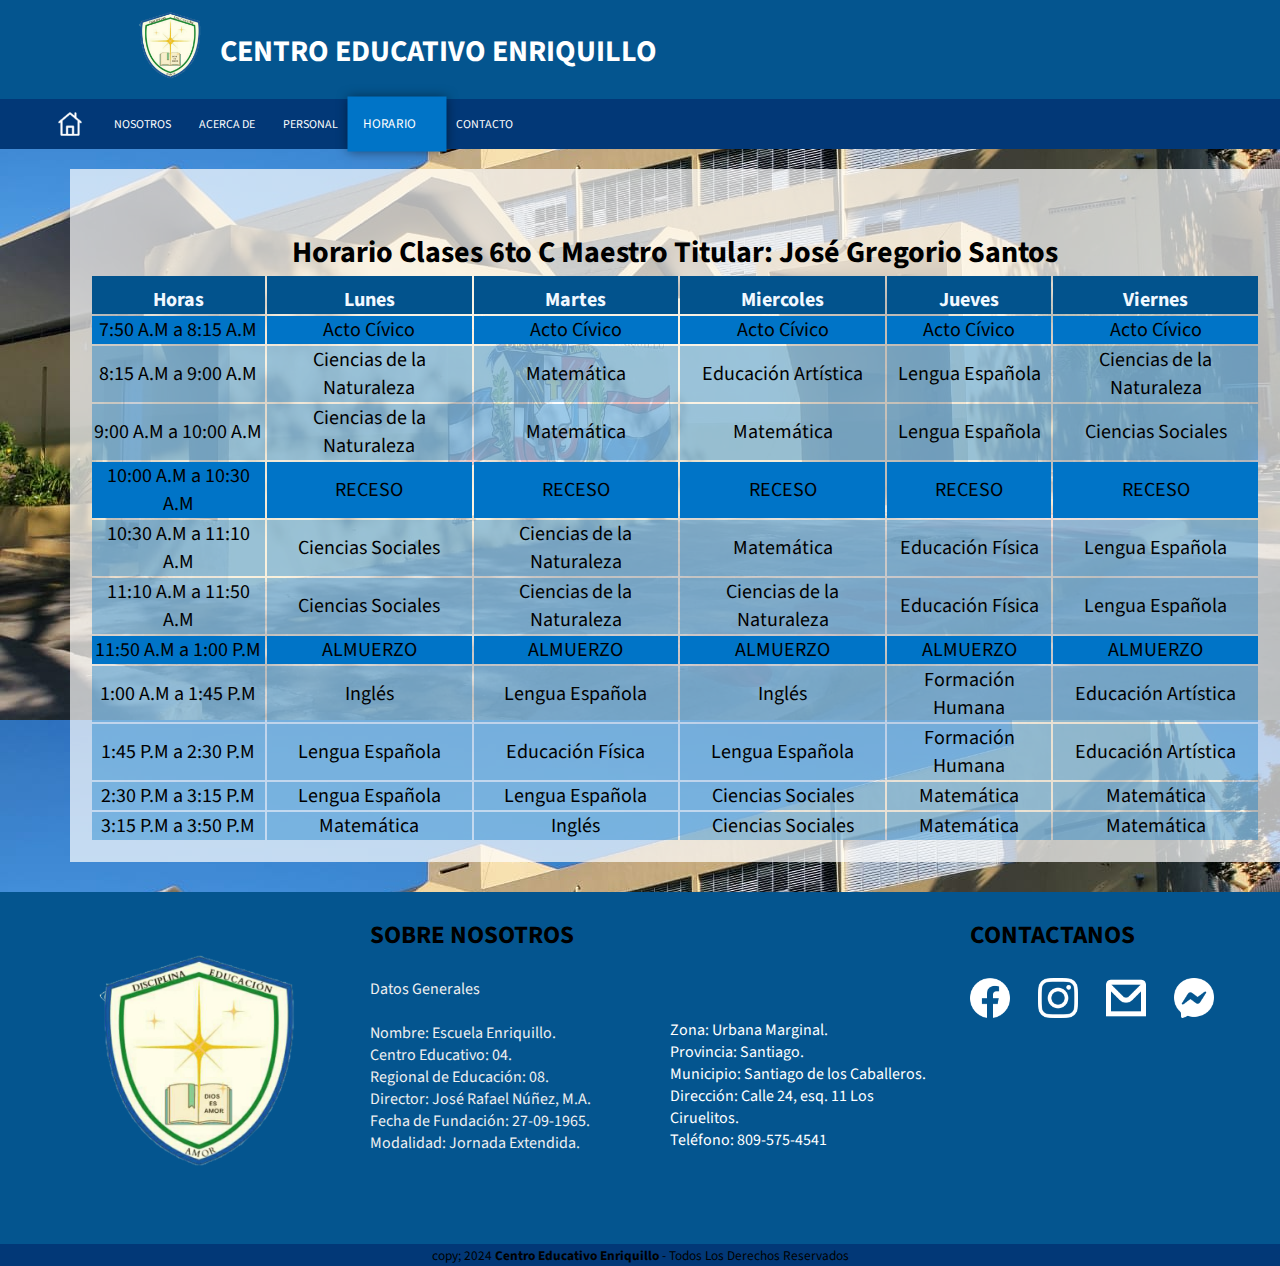
<file: 6toc.html>
<!DOCTYPE html>
<html lang="en">
<head>
    <meta charset="UTF-8">
    <meta name="viewport" content="width=device-width, initial-scale=1.0">
    <title>Horario</title>
    <link rel="icon" href="img/logo.png">
    <link rel="stylesheet" href="style.css">
    <link rel="preconnect" href="https://fonts.googleapis.com">
    <link rel="preconnect" href="https://fonts.gstatic.com" crossorigin>
    <link href="https://fonts.googleapis.com/css2?family=Source+Sans+3:ital,wght@0,200..900;1,200..900&display=swap" rel="stylesheet">
</head>
<body>
    
    <header>
        <div class="mpn">
        <div class="header__superior">
            <div class="name"><b>CENTRO EDUCATIVO ENRIQUILLO</b></div>
            <div class="logo">
                <img src="img/logo.png" alt="">
            </div>
            <div class="search">
                
            </div>
        </div>
       </div>

        <div class="container__menu">

           <div class="menu">
               <nav>
                  <ul>
                    <li><a href="index.html"></a></li>
                    <li><a href="nosotros.html">Nosotros</a></li>
                    <li><a href="acercade.html">Acerca de</a></li>
                    <li><a href="personal.html">Personal</a></li>
                    <li><a href="index.html" id="horario">Horario</a>
                        <ul>
                            <li class="other"><a href="">6to</a>
                                <ul  class="nav2" style="position: absolute; top: -15px;">
                                <li><a href="6to.html">6toA</a></li>
                                <li><a href="6tob.html">6toB</a></li>
                                <li><a href="6toc.html">6toC</a></li>
                                </ul>
                            </li>
                            <li class="other"><a href="">5to</a>
                                <ul  class="nav2" style="position: absolute; top: -15px;">
                                <li><a href="5toa.html">5toA</a></li>
                                <li><a href="5tob.html">5toB</a></li>
                                <li><a href="5toc.html">5toC</a></li>
                                <li><a href="5tod.html">5toD</a></li>
                                </ul>
                            </li>
                            <li class="other"><a href="">4to</a>
                                <ul  class="nav2" style="position: absolute; top: -15px;">
                                <li><a href="4toa.html">4toA</a></li>
                                <li><a href="4tob.html">4toB</a></li>
                                <li><a href="4toc.html">4toC</a></li>
                                <li><a href="4tod.html">4toD</a></li>
                                </ul>
                            </li>
                            <li class="other"><a href="">3ro</a>
                                <ul  class="nav2" style="position: absolute; top: -15px;">
                                <li><a href="6to.html">6toA</a></li>
                                <li><a href="6tob.html">6toB</a></li>
                                <li><a href="6toc.html">6toC</a></li>
                                </ul>
                            </li>
                            <li class="other"><a href="">2do</a>
                                <ul  class="nav2" style="position: absolute; top: -15px;">
                                <li><a href="6to.html">6toA</a></li>
                                <li><a href="6tob.html">6toB</a></li>
                                <li><a href="6toc.html">6toC</a></li>
                                </ul>
                            </li>
                        </ul>
                    
                    </li>
                    <li><a href="#contacto">Contacto</a></li>
                  </ul>
               </nav>
           </div>
        </div>
    </header>

   
    <table>
        <td colspan="6">
            <h2 style="text-align: center;">Horario Clases 6to C Maestro Titular: José Gregorio Santos</h2>
        </td>
        <tr>

         <td class="part1"><strong>Horas</strong></td>
         <td class="part1"><strong>Lunes</strong></td>
          <td class="part1"><strong>Martes</strong></td>
           <td class="part1"><strong>Miercoles</strong></td>
            <td class="part1"><strong>Jueves</strong></td>
              <td class="part1"><strong>Viernes</strong></td>
    </tr>

    <tr class="acto">
        <td>7:50 A.M a 8:15 A.M</td>
        <td>Acto Cívico</td>
        <td>Acto Cívico</td>
        <td>Acto Cívico</td>
        <td>Acto Cívico</td>
        <td>Acto Cívico</td>
    </tr>

    <tr class="parte2">
        <td>8:15 A.M a 9:00 A.M </td>
        <td>Ciencias de la Naturaleza</td> 
        <td>Matemática</td>
        <td>Educación Artística</td>
        <td>Lengua Española</td>
        <td>Ciencias de la Naturaleza</td>
    </tr>

    <tr class="parte2">
        <td>9:00 A.M a 10:00 A.M </td>
        <td>Ciencias de la Naturaleza </td> 
        <td>Matemática</td>
        <td>Matemática</td>
        <td>Lengua Española</td>
        <td>Ciencias Sociales</td>
    </tr>

    <tr class="acto">
        <td>10:00 A.M a 10:30 A.M</td>
        <td>RECESO</td>
        <td>RECESO</td>
        <td>RECESO</td>
        <td>RECESO</td>
        <td>RECESO</td>
    </tr>

    <tr class="parte2">
        <td>10:30 A.M a 11:10 A.M </td>
        <td>Ciencias Sociales</td> 
        <td>Ciencias de la Naturaleza</td>
        <td>Matemática</td>
        <td>Educación Física</td>
        <td>Lengua Española</td>
    </tr>

    <tr class="parte2">
        <td>11:10 A.M a 11:50 A.M </td>
        <td>Ciencias Sociales</td> 
        <td>Ciencias de la Naturaleza</td>
        <td>Ciencias de la Naturaleza</td>
        <td>Educación Física</td>
        <td>Lengua Española</td>
    </tr>

    <tr class="acto">
        <td>11:50 A.M a 1:00 P.M</td>
        <td>ALMUERZO</td>
        <td>ALMUERZO</td>
        <td>ALMUERZO</td>
        <td>ALMUERZO</td>
        <td>ALMUERZO</td>
    </tr>

    <tr class="parte2">
        <td>1:00 A.M a 1:45 P.M </td>
        <td>Inglés</td> 
        <td>Lengua Española</td>
        <td>Inglés</td>
        <td>Formación Humana</td>
        <td>Educación Artística</td>
    </tr>

    <tr class="parte2">
        <td>1:45 P.M a 2:30 P.M </td>
        <td>Lengua Española</td> 
        <td>Educación Física</td>
        <td>Lengua Española</td>
        <td>Formación Humana</td>
        <td>Educación Artística</td>
    </tr>

    <tr class="parte2">
        <td>2:30 P.M a 3:15 P.M </td>
        <td>Lengua Española</td> 
        <td>Lengua Española</td>
        <td>Ciencias Sociales</td>
        <td>Matemática</td>
        <td>Matemática</td>
    </tr>


    <tr class="parte2">
        <td>3:15 P.M a 3:50 P.M </td>
        <td>Matemática</td> 
        <td>Inglés</td>
        <td>Ciencias Sociales</td>
        <td>Matemática</td>
        <td>Matemática</td>
    </tr>


    </table>

    <style>

#horario{
    transform: scale(1.1);
    background-color: #0074c7;
    box-shadow: 0px 0px 10px 0px rgba(0,0,0,0.5);
}
        body{
            background-image: url(img/slider2.jpeg);

        }
        table{
            background-color: #ffffffb3;
            margin-top: 20px;
            padding: 20px;
            padding-top: 60px;
            justify-content: center;
            align-content: center;
            margin-left: 70px;
            font-size: 20px;
            text-align: center;
            margin-bottom: 30px;
        }

        .acto{
            background-color: #0074c7;
            justify-content: center;
            text-align: center;
        }

        .part1{
            background-color: #02538d;
            justify-content: center;
            text-align: center;
            padding-top: 10px;
            color: aliceblue;
        }

        .parte2{
            background: #0074c762;
        }

     
    </style>

</body>




<footer class="pie-pagina" id="contacto"  height="1200px">
    <div class="grupo-1">

       <div class="box">
         <figure>
               <a href="#">
                   <img class="logofooter" src="img/logo.png" alt="">
               </a>
         </figure>
       </div>

      

        <div class="box">
            <h2>SOBRE NOSOTROS</h2>
            <a>Datos Generales</a> 
            <div class="box">
    <br>Nombre: Escuela Enriquillo.
    <br>Centro Educativo: 04.
    <br>Regional de Educación: 08.
    <br>Director: José Rafael Núñez, M.A.
    <br>Fecha de Fundación: 27-09-1965.
    <br>Modalidad: Jornada Extendida.
            </div>
        </div>
        
        <div class="box2">
            <br>Zona: Urbana Marginal.
            <br>Provincia: Santiago.
            <br>Municipio: Santiago de los Caballeros.
            <br>Dirección: Calle 24, esq. 11 Los Ciruelitos.
            <br>Teléfono: 809-575-4541
          
        </div>
    
    
        <div class="box">
            <h2>CONTACTANOS</h2>
            <div class="red-social">
              <a href="https://www.facebook.com/CentroEducativoEnriquillo?mibextid=kFxxJD"><img  class="facebook" src="img/facebook.png" alt="" ></a>
              <a href=""><img class="facebook" src="img/instagram.png" alt=""></a>
              <a href=""><img class="facebook" src="img/gmail.png" alt=""></a>
              <a href=""><img  class="facebook" src="img/messenger.png" alt=""></a>
            </div>
       </div>
   </div>
     <div class="grupo-2">
      <small>copy; 2024 <b>Centro Educativo Enriquillo</b> - Todos Los Derechos Reservados</small>
     </div>
  </footer>


</html>
</file>
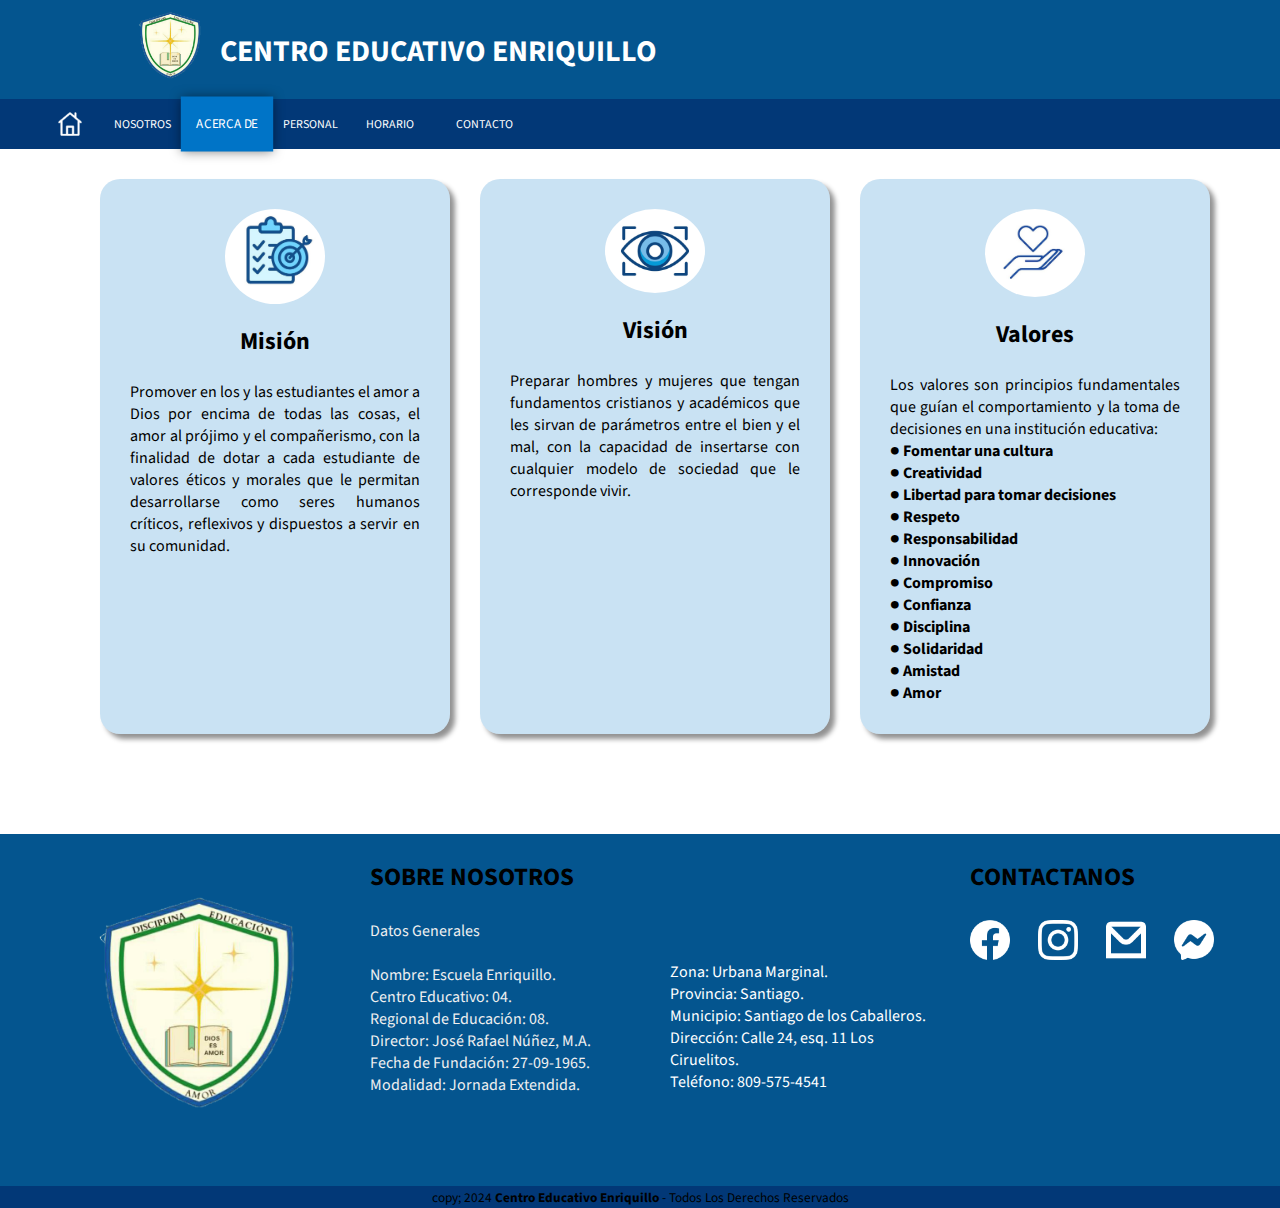
<file: acercade.html>
<!DOCTYPE html>
<html lang="en">
<head>
    <meta charset="UTF-8">
    <meta name="viewport" content="width=device-width, initial-scale=1.0">
    <title>Acerca de</title>
    <link rel="icon" href="img/logo.png">
    <link rel="stylesheet" href="style.css">
    <link rel="preconnect" href="https://fonts.googleapis.com">
    <link rel="preconnect" href="https://fonts.gstatic.com" crossorigin>
    <link href="https://fonts.googleapis.com/css2?family=Source+Sans+3:ital,wght@0,200..900;1,200..900&display=swap" rel="stylesheet">
</head>
<body>
    
  <header>
    <div class="mpn">
    <div class="header__superior">
        <div class="name"><b>CENTRO EDUCATIVO ENRIQUILLO</b></div>
        <div class="logo">
            <img src="img/logo.png" alt="">
        </div>
        <div class="search">
            
        </div>
    </div>
   </div>

    <div class="container__menu">

       <div class="menu">
           <nav>
              <ul>
                <li><a href="index.html"></a></li>
                <li><a href="nosotros.html">Nosotros</a></li>
                <li><a href="acercade.html" id="acercade">Acerca de</a></li>
                <li><a href="personal.html">Personal</a></li>
                <li><a href="index.html">Horario</a>
                    <ul>
                        <li class="other"><a href="">6to</a>
                            <ul  class="nav2" style="position: absolute; top: -15px;">
                            <li><a href="6to.html">6toA</a></li>
                            <li><a href="6tob.html">6toB</a></li>
                            <li><a href="6toc.html">6toC</a></li>
                            </ul>
                        </li>
                        <li class="other"><a href="">5to</a>
                            <ul  class="nav2" style="position: absolute; top: -15px;">
                            <li><a href="5toa.html">5toA</a></li>
                            <li><a href="5tob.html">5toB</a></li>
                            <li><a href="5toc.html">5toC</a></li>
                            <li><a href="5tod.html">5toD</a></li>
                            </ul>
                        </li>
                        <li class="other"><a href="">4to</a>
                            <ul  class="nav2" style="position: absolute; top: -15px;">
                            <li><a href="4toa.html">4toA</a></li>
                            <li><a href="4tob.html">4toB</a></li>
                            <li><a href="4toc.html">4toC</a></li>
                            <li><a href="4tod.html">4toD</a></li>
                            </ul>
                        </li>
                        <li class="other"><a href="">3ro</a>
                            <ul  class="nav2" style="position: absolute; top: -15px;">
                            <li><a href="6to.html">6toA</a></li>
                            <li><a href="6tob.html">6toB</a></li>
                            <li><a href="6toc.html">6toC</a></li>
                            </ul>
                        </li>
                        <li class="other"><a href="">2do</a>
                            <ul  class="nav2" style="position: absolute; top: -15px;">
                            <li><a href="6to.html">6toA</a></li>
                            <li><a href="6tob.html">6toB</a></li>
                            <li><a href="6toc.html">6toC</a></li>
                            </ul>
                        </li>
                    </ul>
                
                </li>
                <li><a href="#contacto">Contacto</a></li>
              </ul>
           </nav>
       </div>
    </div>
</header>
    
    <div class="contenido" >

   <div class="caja">
      <center> <img src="img/mision.jpeg" class="icon" alt="">
 <h2>Misión</h2> <br> </center>
Promover en los y las estudiantes el amor a Dios por encima de todas las cosas, el amor al prójimo 
y el compañerismo, con la finalidad de dotar a cada estudiante de valores éticos y morales que le 
permitan desarrollarse como seres humanos críticos, reflexivos y dispuestos a servir en su comunidad.
    
   </div>

   <div class="caja">
    <center> <img src="img/vision.jpeg" class="icon" alt="">
<h2>Visión</h2><br></center>
Preparar hombres y mujeres que tengan fundamentos cristianos y académicos que les sirvan de parámetros
entre el bien y el mal, con la capacidad de insertarse con cualquier modelo de sociedad que le
corresponde vivir.
    
 </div>


 <div class="caja">
    <center> <img src="img/valores.jpeg" class="icon" alt="">
<h2>Valores</h2> <br></center>
Los valores son principios fundamentales que guían el comportamiento y la toma de decisiones en una 
institución educativa:
<strong>
<br>● Fomentar una cultura 
<br>● Creatividad 
<br>● Libertad para tomar decisiones 
<br>● Respeto 
<br>● Responsabilidad 
<br>● Innovación 
<br>● Compromiso 
<br>● Confianza 
<br>● Disciplina 
<br>● Solidaridad 
<br>● Amistad 
<br>● Amor 
</strong>

 </div>


   </div>

   <footer class="pie-pagina" id="Contacto"  height="1200px">
    <div class="grupo-1">

       <div class="box">
         <figure>
               <a href="#">
                   <img class="logofooter" src="img/logo.png" alt="">
               </a>
         </figure>
       </div>

      

        <div class="box">
            <h2>SOBRE NOSOTROS</h2>
            <a>Datos Generales</a> 
            <div class="box">
    <br>Nombre: Escuela Enriquillo.
    <br>Centro Educativo: 04.
    <br>Regional de Educación: 08.
    <br>Director: José Rafael Núñez, M.A.
    <br>Fecha de Fundación: 27-09-1965.
    <br>Modalidad: Jornada Extendida.
            </div>
        </div>
        
        <div class="box2">
            <br>Zona: Urbana Marginal.
            <br>Provincia: Santiago.
            <br>Municipio: Santiago de los Caballeros.
            <br>Dirección: Calle 24, esq. 11 Los Ciruelitos.
            <br>Teléfono: 809-575-4541
          
        </div>
    
    
        <div class="box">
            <h2>CONTACTANOS</h2>
            <div class="red-social">
              <a href="https://www.facebook.com/CentroEducativoEnriquillo?mibextid=kFxxJD"><img  class="facebook" src="img/facebook.png" alt="" ></a>
              <a href=""><img class="facebook" src="img/instagram.png" alt=""></a>
              <a href=""><img class="facebook" src="img/gmail.png" alt=""></a>
              <a href=""><img  class="facebook" src="img/messenger.png" alt=""></a>
            </div>
       </div>
   </div>
     <div class="grupo-2">
      <small>copy; 2024 <b>Centro Educativo Enriquillo</b> - Todos Los Derechos Reservados</small>
     </div>
  </footer>



    <style>
      


      .caja{
        background: #0074c736;
        width: 350px;
        height: 555px;
        box-shadow: 5px 5px 5px rgba(0, 0, 0, 0.431);
        border-radius: 20px;
        margin-top: 30px;
        margin-left: 30px;
        padding: 30px;
        text-align: justify;
        margin-bottom: 100px;
      }  

      .caja:hover{
        transform: scale(1);
        background: #0074c75d;
        top: 30px;
        
      }

      .icon{
        width: 100px;
        border-radius: 100%;
        display: flex;
        margin-bottom: 20px;

 
      }

      .contenido{
        display: flex;
        justify-content: center;
        flex-wrap: wrap;
      }

      #acercade{
    transform: scale(1.1);
    background-color: #0074c7;
    box-shadow: 0px 0px 10px 0px rgba(0,0,0,0.5);
}

    </style>


</body>
</html>
</file>
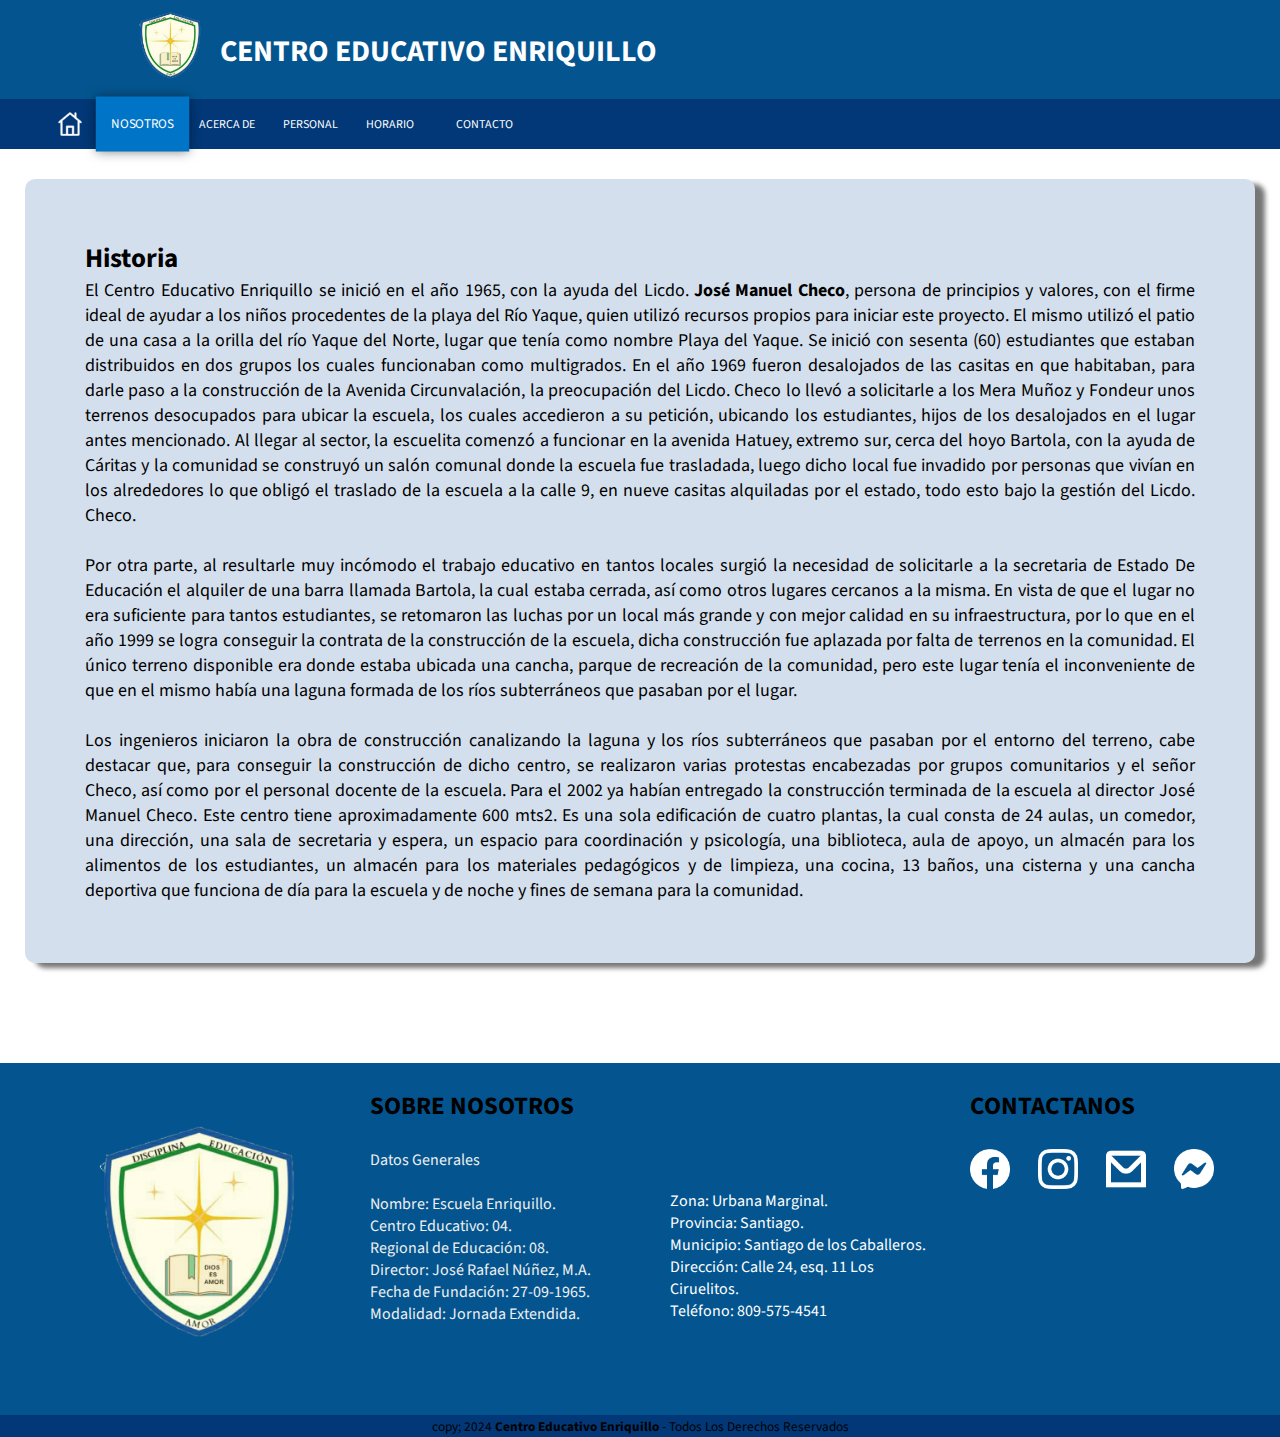
<file: nosotros.html>
<!DOCTYPE html>
<html lang="en">
<head>
    <meta charset="UTF-8">
    <meta name="viewport" content="width=device-width, initial-scale=1.0">
    <title>Nosotros</title>
    <link rel="icon" href="img/logo.png">
    <link rel="stylesheet" href="style.css">
    <link rel="preconnect" href="https://fonts.googleapis.com">
    <link rel="preconnect" href="https://fonts.gstatic.com" crossorigin>
    <link href="https://fonts.googleapis.com/css2?family=Source+Sans+3:ital,wght@0,200..900;1,200..900&display=swap" rel="stylesheet">
</head>
<body>
    
    <header>
        <div class="mpn">
        <div class="header__superior">
            <div class="name"><b>CENTRO EDUCATIVO ENRIQUILLO</b></div>
            <div class="logo">
                <img src="img/logo.png" alt="">
            </div>
            <div class="search">
                
            </div>
        </div>
       </div>

        <div class="container__menu">

           <div class="menu">
               <nav>
                  <ul>
                    <li><a href="index.html"></a></li>
                    <li><a href="nosotros.html" id="nosotros">Nosotros</a></li>
                    <li><a href="acercade.html">Acerca de</a></li>
                    <li><a href="personal.html">Personal</a></li>
                    <li><a href="index.html" id="">Horario</a>
                        <ul>
                            <li class="other"><a href="">6to</a>
                                <ul  class="nav2" style="position: absolute; top: -15px;">
                                <li><a href="6to.html">6toA</a></li>
                                <li><a href="6tob.html">6toB</a></li>
                                <li><a href="6toc.html">6toC</a></li>
                                </ul>
                            </li>
                            <li class="other"><a href="">5to</a>
                                <ul  class="nav2" style="position: absolute; top: -15px;">
                                <li><a href="5toa.html">5toA</a></li>
                                <li><a href="5tob.html">5toB</a></li>
                                <li><a href="5toc.html">5toC</a></li>
                                <li><a href="5tod.html">5toD</a></li>
                                </ul>
                            </li>
                            <li class="other"><a href="">4to</a>
                                <ul  class="nav2" style="position: absolute; top: -15px;">
                                <li><a href="4toa.html">4toA</a></li>
                                <li><a href="4tob.html">4toB</a></li>
                                <li><a href="4toc.html">4toC</a></li>
                                <li><a href="4tod.html">4toD</a></li>
                                </ul>
                            </li>
                            <li class="other"><a href="">3ro</a>
                                <ul  class="nav2" style="position: absolute; top: -15px;">
                                <li><a href="6to.html">6toA</a></li>
                                <li><a href="6tob.html">6toB</a></li>
                                <li><a href="6toc.html">6toC</a></li>
                                </ul>
                            </li>
                            <li class="other"><a href="">2do</a>
                                <ul  class="nav2" style="position: absolute; top: -15px;">
                                <li><a href="6to.html">6toA</a></li>
                                <li><a href="6tob.html">6toB</a></li>
                                <li><a href="6toc.html">6toC</a></li>
                                </ul>
                            </li>
                        </ul>
                    
                    </li>
                    <li><a href="#contacto">Contacto</a></li>
                  </ul>
               </nav>
           </div>
        </div>
    </header>

      

       
     <div class="contenido">
        <h2>Historia</h2>
          El Centro Educativo Enriquillo se inició en el año 1965, con la ayuda del Licdo. <b>José Manuel Checo</b>, persona de principios y valores, con el firme ideal de ayudar a los niños procedentes de la playa del Río Yaque, quien utilizó recursos propios para iniciar este proyecto.  El mismo utilizó el patio de una casa a la orilla del río Yaque del Norte, lugar que tenía como nombre Playa del Yaque.
          Se inició con sesenta (60) estudiantes que estaban distribuidos en dos grupos los cuales funcionaban como multigrados.
          En el año 1969 fueron desalojados de las casitas en que habitaban, para darle paso a la construcción de la Avenida Circunvalación, la preocupación del Licdo. Checo lo llevó a solicitarle a los Mera Muñoz y Fondeur unos terrenos desocupados para ubicar la escuela, los cuales accedieron a su petición, ubicando los estudiantes, hijos de los desalojados en el lugar antes mencionado.
          Al llegar al sector, la escuelita comenzó a funcionar en la avenida Hatuey, extremo sur, cerca del hoyo Bartola, con la ayuda de Cáritas y la comunidad se construyó un salón comunal donde la escuela fue trasladada, luego dicho local fue invadido por personas que vivían en los alrededores lo que obligó el traslado de la escuela a la calle 9, en nueve casitas alquiladas por el estado, todo esto bajo la gestión del Licdo. Checo.
          <br><br>
          Por otra parte, al resultarle muy incómodo el trabajo educativo en tantos locales surgió la necesidad de solicitarle a la secretaria de Estado De Educación el alquiler de una barra llamada Bartola, la cual estaba cerrada, así como otros lugares cercanos a la misma.
          En vista de que el lugar no era suficiente para tantos estudiantes, se retomaron las luchas por un local más grande y con mejor calidad en su infraestructura, por lo que en el año 1999 se logra conseguir la contrata de la construcción de la escuela, dicha construcción fue aplazada por falta de terrenos en la comunidad.  El único terreno disponible era donde estaba ubicada una cancha, parque de recreación de la comunidad, pero este lugar tenía el inconveniente de que en el mismo había una laguna formada de los ríos subterráneos que pasaban por el lugar.
          <br><br>
          Los ingenieros iniciaron la obra de construcción canalizando la laguna y los ríos subterráneos que pasaban por el entorno del terreno, cabe destacar que, para conseguir la construcción de dicho centro, se realizaron varias protestas encabezadas por grupos comunitarios y el señor Checo, así como por el personal docente de la escuela.  Para el 2002 ya habían entregado la construcción terminada de la escuela al director José Manuel Checo.
          Este centro tiene aproximadamente 600 mts2. Es una sola edificación de cuatro plantas, la cual consta de 24 aulas, un comedor, una dirección, una sala de secretaria y espera, un espacio para coordinación y psicología, una biblioteca, aula de apoyo, un almacén para los alimentos de los estudiantes, un almacén para los materiales pedagógicos y de limpieza, una cocina, 13 baños, una cisterna y una cancha deportiva que funciona de día para la escuela y de noche y fines de semana para la comunidad. 
      </div>
        </di>  
    
    <footer class="pie-pagina" id="contacto"  height="1200px">
        <div class="grupo-1">
    
           <div class="box">
             <figure>
                   <a href="#">
                       <img class="logofooter" src="img/logo.png" alt="">
                   </a>
             </figure>
           </div>
    
          
    
            <div class="box">
                <h2>SOBRE NOSOTROS</h2>
                <a>Datos Generales</a> 
                <div class="box">
        <br>Nombre: Escuela Enriquillo.
        <br>Centro Educativo: 04.
        <br>Regional de Educación: 08.
        <br>Director: José Rafael Núñez, M.A.
        <br>Fecha de Fundación: 27-09-1965.
        <br>Modalidad: Jornada Extendida.
                </div>
            </div>
            
            <div class="box2">
                <br>Zona: Urbana Marginal.
                <br>Provincia: Santiago.
                <br>Municipio: Santiago de los Caballeros.
                <br>Dirección: Calle 24, esq. 11 Los Ciruelitos.
                <br>Teléfono: 809-575-4541
              
            </div>
        
        
            <div class="box">
                <h2>CONTACTANOS</h2>
                <div class="red-social">
                  <a href="https://www.facebook.com/CentroEducativoEnriquillo?mibextid=kFxxJD"><img  class="facebook" src="img/facebook.png" alt="" ></a>
                  <a href=""><img class="facebook" src="img/instagram.png" alt=""></a>
                  <a href=""><img class="facebook" src="img/gmail.png" alt=""></a>
                  <a href=""><img  class="facebook" src="img/messenger.png" alt=""></a>
                </div>
           </div>
       </div>
         <div class="grupo-2">
          <small>copy; 2024 <b>Centro Educativo Enriquillo</b> - Todos Los Derechos Reservados</small>
         </div>
      </footer>


   
   
    
    <style>

        .contenido{
            background-color: rgba(42, 99, 165, 0.203);
            margin-left: 25px;
            margin-right: 25px;
            margin-bottom: 100px;
            padding: 60px;
            opacity: 300%;
            margin-top: 30px;
            box-shadow: 10px 5px 5px rgb(118, 118, 118);
            border-radius: 10px;
            font-size: 18px;
            color: rgb(0, 0, 0);
            text-align: justify;
            
        }
        
        #nosotros{
    transform: scale(1.1);
    background-color: #0074c7;
    box-shadow: 0px 0px 10px 0px rgba(0,0,0,0.5);
}
        

        
    </style>

   
</body>
</html>
</file>
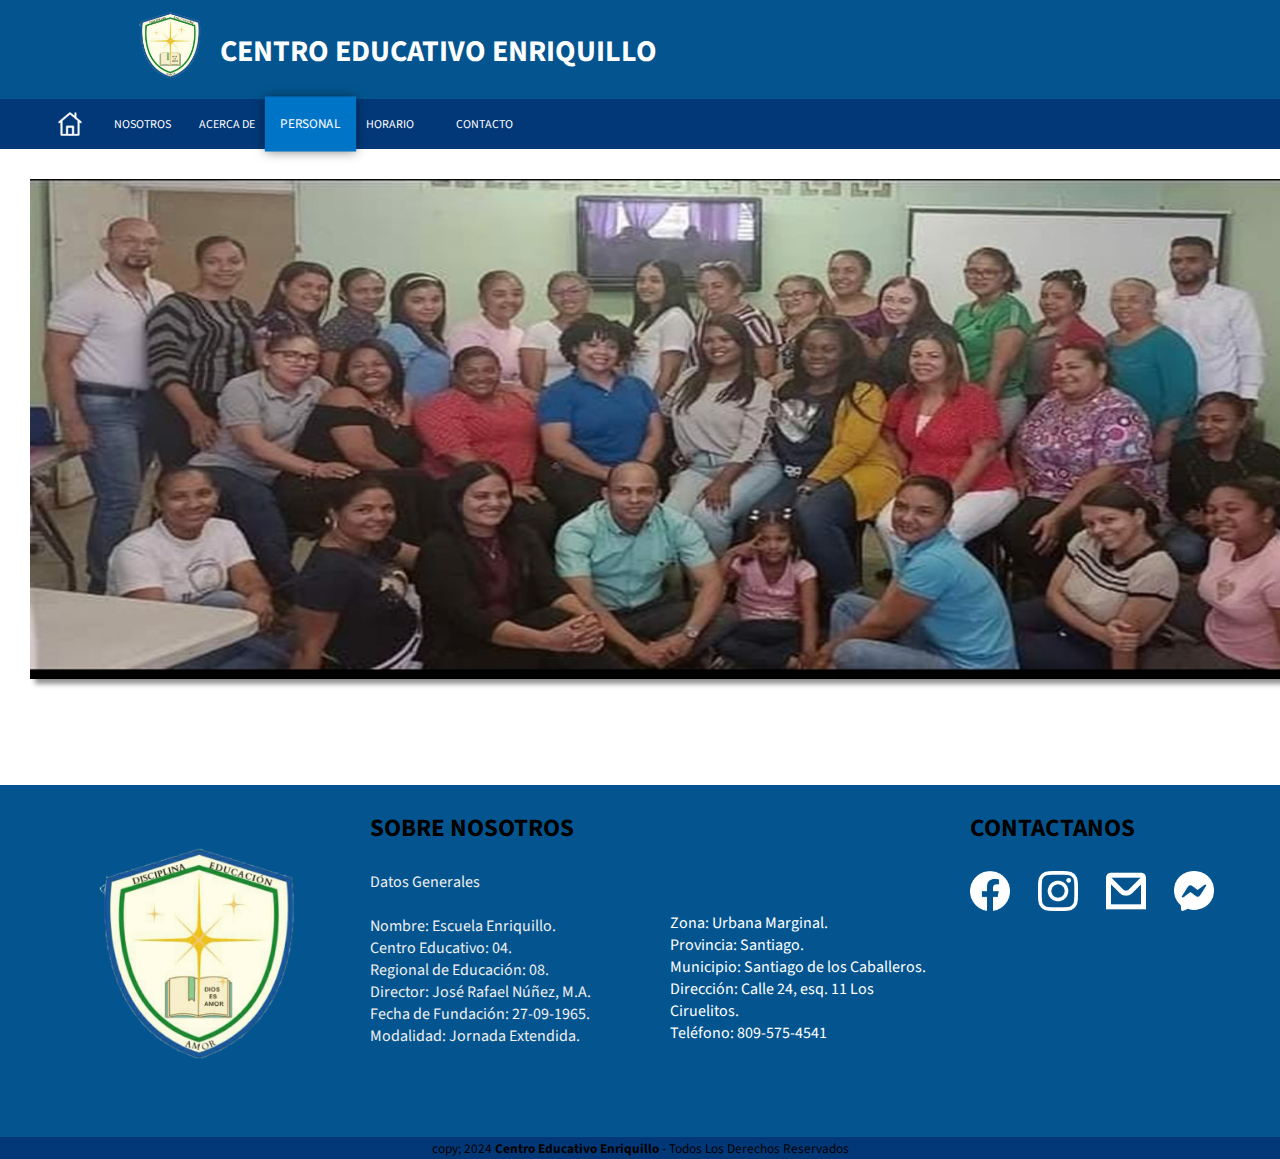
<file: personal.html>
<!DOCTYPE html>
<html lang="en">
<head>
    <meta charset="UTF-8">
    <meta name="viewport" content="width=device-width, initial-scale=1.0">
    <title>Personal</title>
    <link rel="icon" href="img/logo.png">
    <link rel="stylesheet" href="style.css">
    <link rel="preconnect" href="https://fonts.googleapis.com">
    <link rel="preconnect" href="https://fonts.gstatic.com" crossorigin>
    <link href="https://fonts.googleapis.com/css2?family=Source+Sans+3:ital,wght@0,200..900;1,200..900&display=swap" rel="stylesheet">
</head>
<body>
    
     
    <header>
        <div class="mpn">
        <div class="header__superior">
            <div class="name"><b>CENTRO EDUCATIVO ENRIQUILLO</b></div>
            <div class="logo">
                <img src="img/logo.png" alt="">
            </div>
            <div class="search">
                
            </div>
        </div>
       </div>

        <div class="container__menu">

           <div class="menu">
               <nav>
                  <ul>
                    <li><a href="index.html"></a></li>
                    <li><a href="nosotros.html">Nosotros</a></li>
                    <li><a href="acercade.html">Acerca de</a></li>
                    <li><a href="personal.html"id="nosotros">Personal</a></li>
                    <li><a href="index.html" id="">Horario</a>
                        <ul>
                            <li class="other"><a href="">6to</a>
                                <ul  class="nav2" style="position: absolute; top: -15px;">
                                <li><a href="6to.html">6toA</a></li>
                                <li><a href="6tob.html">6toB</a></li>
                                <li><a href="6toc.html">6toC</a></li>
                                </ul>
                            </li>
                            <li class="other"><a href="">5to</a>
                                <ul  class="nav2" style="position: absolute; top: -15px;">
                                <li><a href="5toa.html">5toA</a></li>
                                <li><a href="5tob.html">5toB</a></li>
                                <li><a href="5toc.html">5toC</a></li>
                                <li><a href="5tod.html">5toD</a></li>
                                </ul>
                            </li>
                            <li class="other"><a href="">4to</a>
                                <ul  class="nav2" style="position: absolute; top: -15px;">
                                <li><a href="4toa.html">4toA</a></li>
                                <li><a href="4tob.html">4toB</a></li>
                                <li><a href="4toc.html">4toC</a></li>
                                <li><a href="4tod.html">4toD</a></li>
                                </ul>
                            </li>
                            <li class="other"><a href="">3ro</a>
                                <ul  class="nav2" style="position: absolute; top: -15px;">
                                <li><a href="6to.html">6toA</a></li>
                                <li><a href="6tob.html">6toB</a></li>
                                <li><a href="6toc.html">6toC</a></li>
                                </ul>
                            </li>
                            <li class="other"><a href="">2do</a>
                                <ul  class="nav2" style="position: absolute; top: -15px;">
                                <li><a href="6to.html">6toA</a></li>
                                <li><a href="6tob.html">6toB</a></li>
                                <li><a href="6toc.html">6toC</a></li>
                                </ul>
                            </li>
                        </ul>
                    
                    </li>
                    <li><a href="#contacto">Contacto</a></li>
                  </ul>
               </nav>
           </div>
        </div>
    </header>

 <img src="img/personal.jpeg" class="imgpersonal" alt="" width="1300px" height="500px">

 <footer class="pie-pagina" id="Contacto" height="1200px">
    <div class="grupo-1">

       <div class="box">
         <figure>
               <a href="#">
                   <img class="logofooter" src="img/logo.png" alt="">
               </a>
         </figure>
       </div>

      

        <div class="box">
            <h2>SOBRE NOSOTROS</h2>
            <a>Datos Generales</a> 
            <div class="box">
    <br>Nombre: Escuela Enriquillo.
    <br>Centro Educativo: 04.
    <br>Regional de Educación: 08.
    <br>Director: José Rafael Núñez, M.A.
    <br>Fecha de Fundación: 27-09-1965.
    <br>Modalidad: Jornada Extendida.
            </div>
        </div>
        
        <div class="box2">
            <br>Zona: Urbana Marginal.
            <br>Provincia: Santiago.
            <br>Municipio: Santiago de los Caballeros.
            <br>Dirección: Calle 24, esq. 11 Los Ciruelitos.
            <br>Teléfono: 809-575-4541
          
        </div>
    
    
        <div class="box">
            <h2>CONTACTANOS</h2>
            <div class="red-social">
              <a href="https://www.facebook.com/CentroEducativoEnriquillo?mibextid=kFxxJD"><img  class="facebook" src="img/facebook.png" alt="" ></a>
              <a href=""><img class="facebook" src="img/instagram.png" alt=""></a>
              <a href=""><img class="facebook" src="img/gmail.png" alt=""></a>
              <a href=""><img  class="facebook" src="img/messenger.png" alt=""></a>
            </div>
       </div>
   </div>
     <div class="grupo-2">
      <small>copy; 2024 <b>Centro Educativo Enriquillo</b> - Todos Los Derechos Reservados</small>
     </div>
  </footer>



<style>
 

.imgpersonal{
    margin-top: 30px;
    margin-left: 30px;
    margin-right: 20px;
    box-shadow: 5px 5px 5px rgba(0, 0, 0, 0.431);
    margin-bottom: 100px;
}

        
#nosotros{
    transform: scale(1.1);
    background-color: #0074c7;
    box-shadow: 0px 0px 10px 0px rgba(0,0,0,0.5);
}


</style>
</body>
</html>
</file>
<file: style.css>
*{
    margin: 0;
    padding: 0;
    box-sizing: border-box;
    font-family: "Source Sans 3", sans-serif;
    text-decoration: none;  
}

/*logo*/
.logo img{
    max-width: 95px;
    margin-left: 120px;
}

/*barra*/
.container__menu{
    width: 100%;
    height: 50px;
    background: #023877;
    
   
}

/*menu ul*/
.menu{
    max-width: 1200px;
    margin: auto;
    height: 100%;
}

/*texto del logo*/
.name{
    position: absolute;
    left: 220px;
    font-size: 30px;
    top: 30px;
    color: #fff;
    display: flex;
    justify-content: center;
    flex-wrap: wrap;
}

/*menu*/
nav{
    height: 100%;
}

nav > ul{
    height: 100%;
    display: flex;
}

nav  ul li{
    height: 100%;
    list-style: none;
    position: relative;
}

nav > ul > li:first-child > a{
    background-image: url(img/casa.png);
    background-size: 24px;
    background-repeat: no-repeat;
    background-position: center center;
    padding: 20px 30px;
}

nav > ul > li:first-child:hover > a{
    background-image: url(img/casa.png);
    background-size: 24px;
    background-repeat: no-repeat;
    background-position: center center;
}

nav > ul > li > a{
    width: 100%;
    height: 100%;
    display: flex;
    align-items: center;
    padding: 14px;
    color: white;
    text-transform: uppercase;
    font-size: 12px;
    transition: all 300ms ease;
}

nav > ul > li > a:hover{
    transform: scale(1.1);
    background: #0074c7;
    box-shadow: 0px 0px 10px 0px rgba(0,0,0,0.5);
}





/*SUBMENU*/

nav ul li ul{
    width: 90px;
    display: flex;
    flex-direction: column;
    background: #fff;
    left: -5px;
    padding: 14px 0px;
    visibility: hidden;
    opacity: 1;
    box-shadow: 0px 0px 10px 0px  rgba(0,0,0,0.5);
    z-index: 10;
    
}




nav ul li:hover ul{
    visibility: visible;
    opacity: 1;
}

nav ul li ul:before{
    content:'';
    width: 0;
    height: 0;
    border-left: 12px solid transparent;
    border-right: 12px solid transparent;
    border-bottom: 12px solid rgb(255, 255, 255);
    position: absolute;
    left: 20px;
}

nav ul li ul li a{
    display: block;
    padding: 6px;
    margin-top: 1px;
    text-transform: uppercase;
}

nav ul li ul li a:hover{
    background: #0074c7;
    color: white;
    transform: scale(1.1);
    padding-left: 30px;
}

/*header superior*/

.mpn{
    background:  #04558f;
    width: 100%;
}

/*slider*/

.position{ 
    transform: translate(-10%,-    10%);
}

.slider{
    background-image: url(img/slider1.jpeg);
    background-size: cover;
    height: 800px;
    width: 1350px;
    border-radius: 1px;
    animation: animate 10s infinite;
}

@keyframes animate {
    20%{
        background-image: url(img/slider1.jpeg);
        background-size: cover;
    }
    40%{
        background-image: url(img/slider2.jpeg);
        background-size: cover;
    }
    60%{
        background-image: url(img/slider2.jpeg);
        background-size: cover;
    }
    80%{
        background-image: url(img/slider3.jpeg);
        background-size: cover;
    }
    100%{
        background-image: url(img/slider3.jpeg);
        background-size: cover;
    }

/*pie de pagina*/
}

 .pie-pagina{
    width: 100%;
    background-color: #04558f;
}
.pie-pagina .grupo-1{
    width: 100%;
    max-width: 1200px;
    margin: auto;
    display: grid;
    grid-template-columns: repeat(4, 1fr);
    grid-gap: 30px;
    padding: 25px 0px;
}
.pie-pagina .grupo-1 .box figure{
    width: 100%;
    height: 100%;
    display: flex;
    justify-content: center;
    align-items: center;
}

.pie-pagina .grupo-1 .box h2{
    column-gap: #000000;
    margin-bottom: 25px;
    font-size: 25px;
    color: #000000;
}

.pie-pagina .grupo-1 .box {
    color: #efefef;
    margin-bottom: 1px;
}

.pie-pagina .red-social a{
    display: inline-block;
    text-decoration: none;   
    width: 65px;
    height: 65px;
    line-height: 25px;
    margin-right: auto ;
    color: #fff;
    text-align: center;
}

.facebook{
    margin-right: 50px;
    max-width: 40px;
}

.logofooter{
    max-width: 300px;
}

.grupo-2{
    justify-content: center;
    text-align: center;
    align-items: center;
    background-color: #023877;
}

.box2{
    color: #fff;
    margin-top: 80px;
}



/*sub del submenu*/

ul li .nav2{
    display: none;
    position: absolute;
    margin-left: 95px;
}
.other:hover .nav2{
    display: block;
}

/* Estilos para dispositivos móviles */
@media only screen and (max-width: 800px) {
    /* Ajustes generales */
    body{
        width: 800px;
    }
    .name{
        width: 100%; 
        font-size: 1.5em;
    }
   
     .slider{
        width: 800px;
        object-fit: contain;
        animation: none;
        
    }
    .container__menu{
        padding: 0;
        
    }
    .menu{
        margin: 0;
        padding: 0;
        width: 100%;
        
    }
    header{
        width:100%;
    }
    ul{
        
        display: flex;
        justify-content: space-evenly;
        align-items: center;
        
    }
    .pie-pagina .grupo-1{
        display: flex;
        flex-direction: column;
        justify-content: center;
        align-items: center;
        text-align: center;
    }
    .pie-pagina .grupo-1 .box h2{
        font-size: 1.5em;
    }
    .box2{
        margin-top: 0;
        font-size: 2.2em;
    }
    .box{
      font-size: 1.5em;
    }
    .grupo-1:nth-child(6){
        font-size: 1em;
    }
    .grupo-2{
       height: 2em;
       font-size: 1.6em;
      
    }
    p{
        color: #fff;
    }
     .imgpersonal{
        width: 90%;
    }
}
</file>
